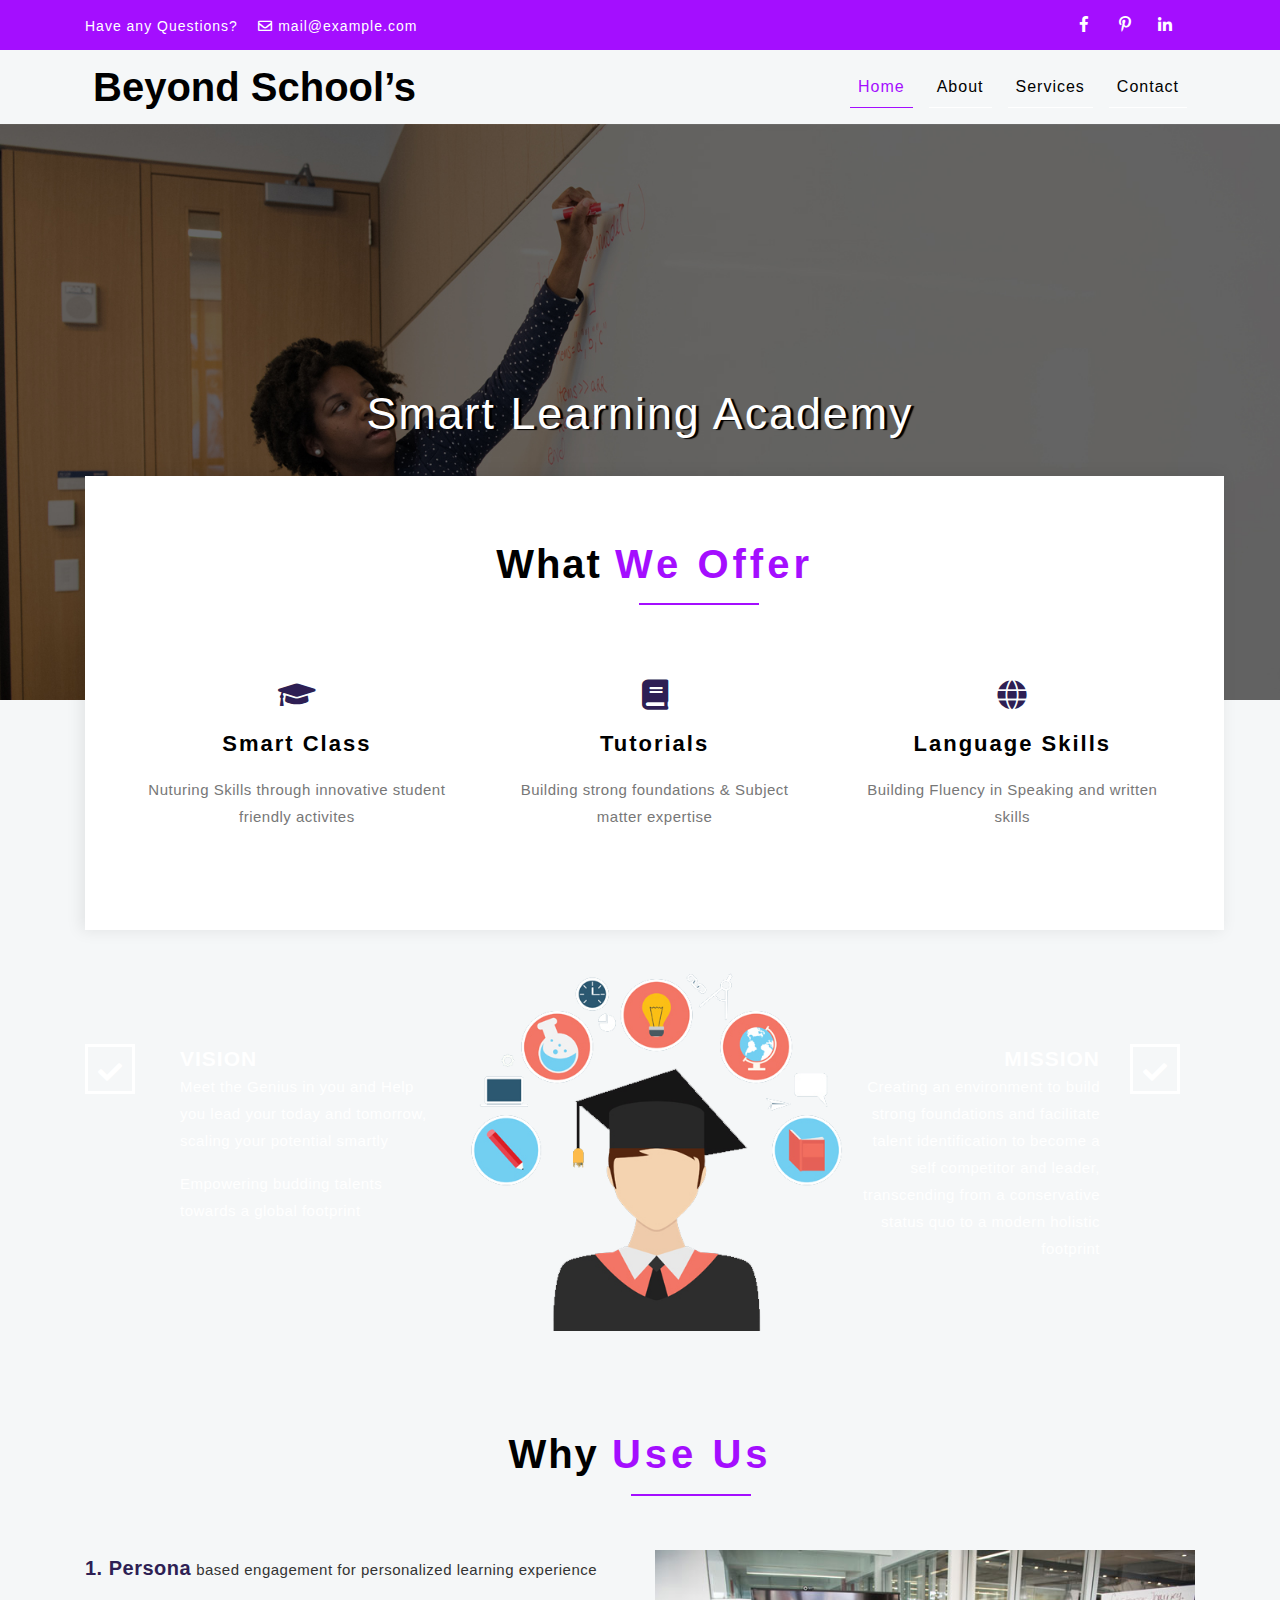
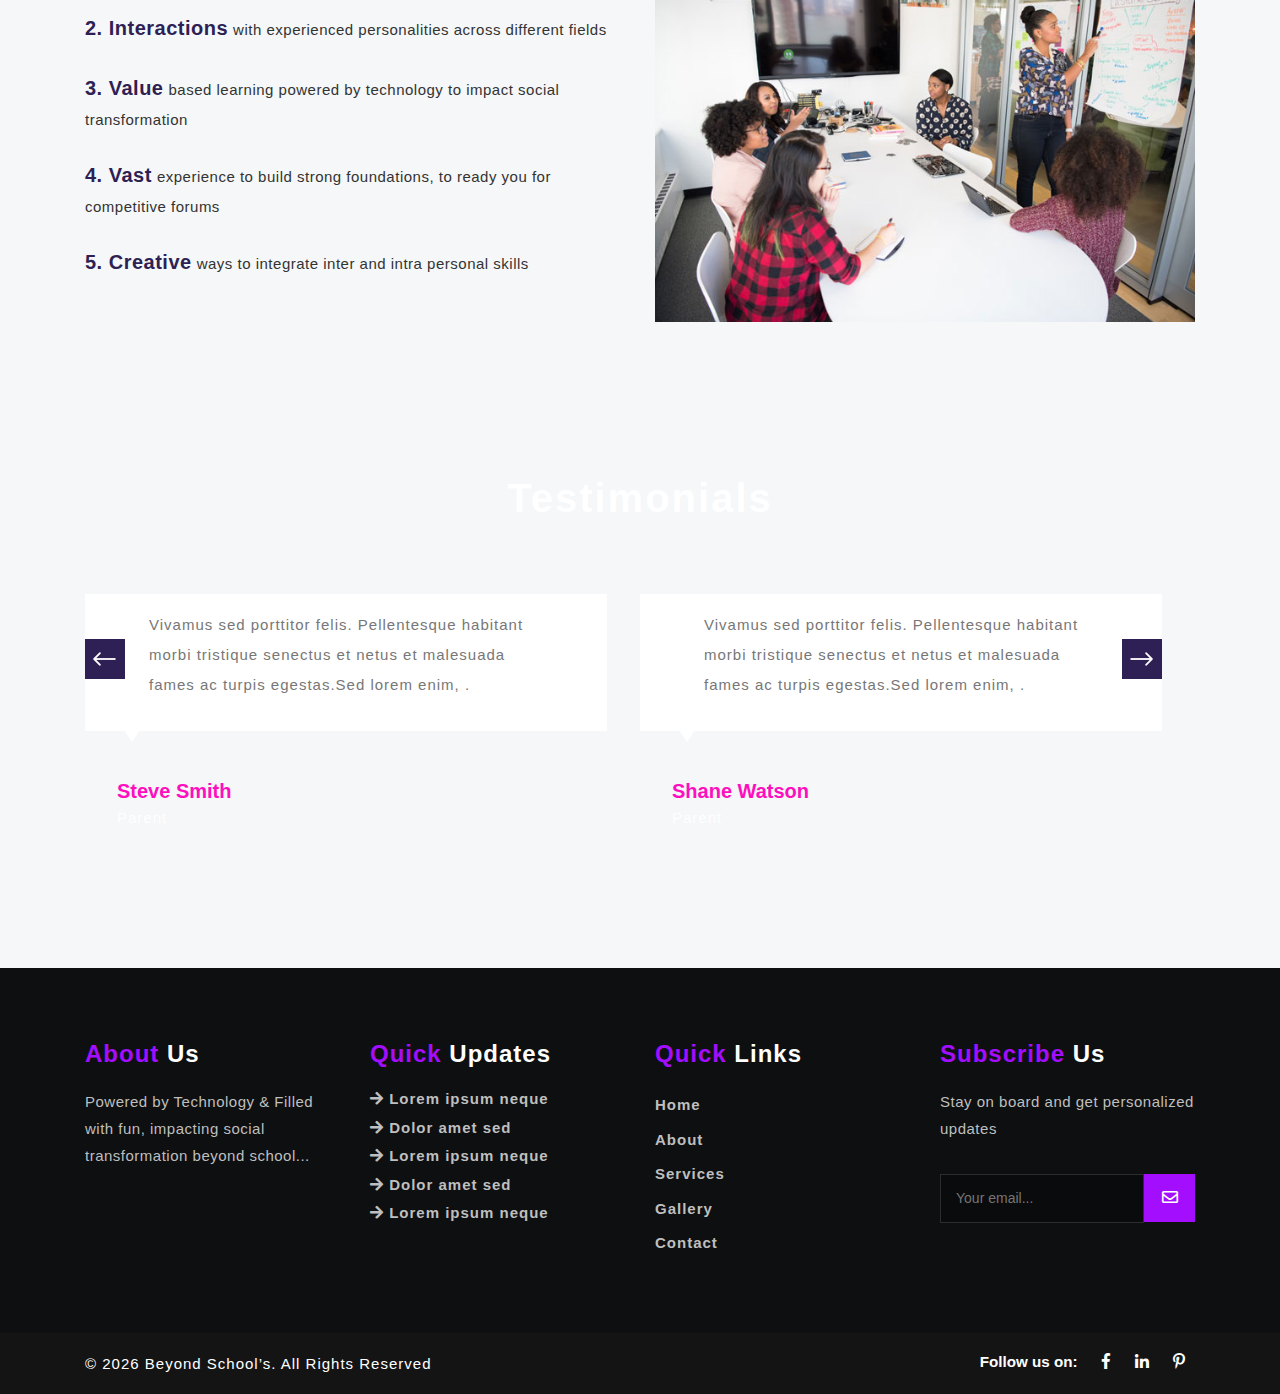
<file: index.html>
<!DOCTYPE HTML>
<head>
	<title>Beyond School’s – smart learning academy | Home </title>
	<meta name="viewport" content="width=device-width, initial-scale=1">
	<meta charset="utf-8">
	<meta name="keywords" content="" />
	<script>
		addEventListener("load", function () {
			setTimeout(hideURLbar, 0);
		}, false);

		function hideURLbar() {
			window.scrollTo(0, 1);
		}
	</script>

	<!-- Bootstrap Core CSS -->
	<link href="css/bootstrap.css" rel='stylesheet' type='text/css' />
	<link href="css/style.css" rel='stylesheet' type='text/css' />
	<!-- font-awesome icons -->
	<link href="css/fontawesome-all.min.css" rel="stylesheet">
	<!-- //Custom Theme files -->
	<!-- online fonts -->
	
</head>

<body>
	<!-- header -->
	<header>
	<div class="top">
			<div class="container">
				<div class="t-op row">
				<div class="col-sm-6 top-left">
						<ul>
							<li>Have any Questions?</li>
							<li class="ml-3">
                                <i class="far fa-envelope"></i> <a href="mailto:info@example.com">mail@example.com</a>
                            </li>
						</ul>
					</div>
					<div class="col-sm-6 top-middle">
						<ul>
							<li><a href="#"><i class="fab fa-facebook-f"></i></a></li>
							<li><a href="#"><i class="fab fa-pinterest-p"></i></a></li>
							<li><a href="#"><i class="fab fa-linkedin-in"></i></a></li>
						</ul>
					</div>
					
				</div>
			</div>
		</div>
		<div class="container">
			<nav class="navbar navbar-expand-lg navbar-light">
				<h1>
					<a class="navbar-brand text-capitalize" href="index.html">
						Beyond School’s
					</a>
				</h1>
				<button class="navbar-toggler" type="button" data-toggle="collapse" data-target="#navbarSupportedContent" aria-controls="navbarSupportedContent"
				    aria-expanded="false" aria-label="Toggle navigation">
					<span class="navbar-toggler-icon"></span>
				</button>

				<div class="collapse navbar-collapse" id="navbarSupportedContent">
					<ul class="navbar-nav text-center  ml-lg-auto">
						<li class="nav-item active  mr-3">
							<a class="nav-link" href="index.html">Home
								<span class="sr-only">(current)</span>
							</a>
						</li>
						<li class="nav-item  mr-3">
							<a class="nav-link" href="about.html">About</a>
						</li>
						<li class="nav-item  mr-3">
							<a class="nav-link" href="services.html">Services</a>
						</li>
						<!-- <li class="nav-item dropdown mr-3">
							<a class="nav-link dropdown-toggle" href="#" id="navbarDropdown" role="button" data-toggle="dropdown" aria-haspopup="true"
							    aria-expanded="false">
								Dropdown
							</a>
							<div class="dropdown-menu" aria-labelledby="navbarDropdown">
								<a class="dropdown-item" href="typography.html">Typography</a>
								<a class="dropdown-item" href="gallery.html">Gallery</a>
							</div>
						</li> -->
						<li class="nav-item">
							<a class="nav-link" href="contact.html">contact</a>
						</li>
					</ul>
				</div>
			</nav>
		</div>
	</header>
	<!-- //header -->
	<!-- banner -->
	<section class="banner">
		<div class="container">
			<div class="slider-info bg1">
				<div class="banner-text container">
					<h4 class="movetxt text-center mb-3 agile-title text-capitalize">Smart learning academy</h4>	
				</div>
			</div>
		</div>
	</section>
	<!-- //banner -->
	<!-- banner bottom -->
		<section class="services">
			<div class="container py-md-4 mt-md-3"> 
				<div class="banner-bottom-main bg-white">
					<h2 class="heading-agileinfo">What <span> We Offer</span></h2>
					<span class="w3-line black"></span>	
					<div class="row inner_w3l_agile_grids-1 mt-md-5 pt-4">
				<div class="col-lg-4 w3layouts_news_left_grid1 text-center">
					<div class="new_top">
						<a href="services.html#smart_class">
							<i class="fa fa-graduation-cap"></i>		
						<h3 class="mb-3 mt-3">Smart Class</h3>
						<p>Nuturing Skills through innovative student friendly activites</p>
						</a>
					</div>
				</div>
				<div class="col-lg-4 w3layouts_news_left_grid2 text-center">
					<div class="new_top">
						<a href="services.html#tutorials">
						<i class="fas fa-book"></i>
						<h3 class="mb-3 mt-3">Tutorials</h3>
						<p>Building strong foundations & Subject matter expertise
						</p>
						</a>
					</div>
				</div>
				<div class="col-lg-4 w3layouts_news_left_grid3 text-center">
					<div class="new_top">
						<a href="services.html#smart_class">
						<i class="fas fa-globe"></i>
						<h3 class="mb-3 mt-3">Language Skills</h3>
						<p>Building Fluency in Speaking and written skills</p>
						</a>
					</div>
				</div>
			</div>	
				</div>
			</div>
		</section>
		<!-- //banner bottom -->
	<!-- stats -->
	<!-- <section class="stats">
		<div class="container py-md-4 mt-md-3">
			<h3 class="heading-agileinfo">Our  <span>Achievements</span></h3>
			<span class="w3-line black"></span>	
			<div class="row inner_w3l_agile_grids-1 pt-md-5 mt-4">
				<div class="col-lg-3 col-sm-6 w3layouts_stats_left w3_counter_grid">
					<p class="counter">2001</p>
					<h3>Year of Foundation</h3>
				</div>
				<div class="col-lg-3 col-sm-6 w3layouts_stats_left w3_counter_grid1">
					<p class="counter">765</p>
					<h3>Graduates</h3>
				</div>
				<div class="col-lg-3 col-sm-6 w3layouts_stats_left w3_counter_grid2">
					<p class="counter">125</p>
					<h3>Certified Staff</h3>
				</div>
				<div class="col-lg-3 col-sm-6 w3layouts_stats_left w3_counter_grid2">
					<p class="counter">150</p>
					<h3>Students</h3>
				</div>
			</div>
		</div>	
	</section> -->
<!-- //stats -->
	<!-- about-grid  -->
	<section class="w3l-abt">
		<div class="container">
			<div class="row about-grid">
				<div class="col-lg-4 about-grid-lft py-md-5 py-3">
					<div class="row about-bottom-right mt-3 py-2">
						<div class="col-sm-3 abouthome-grid">
							<span class="hi-icon hi-icon-archive fa fa-check"> </span>
						</div>
						<div class="col-sm-9 about-bottom1">
							<h5>vision</h5>
							<p>Meet the Genius in you and Help you lead your today and tomorrow, scaling your potential smartly</p>
							<p>Empowering budding talents towards a global footprint</p>
						</div>
							
					</div>
					<!-- <div class="row about-bottom-right mt-3">
						<div class="col-sm-3 abouthome-grid">
							<span class="hi-icon hi-icon-archive  fa fa-book"> </span>
						</div>
						<div class="col-sm-9 about-bottom1">
							<h5>affordable</h5>
							<p>Elit consectetur adipiscing estibulum nibh urna</p>
						</div>
							
					</div> -->
				</div>	
				<div class="col-lg-4 ">
					<img src="images/3.png" alt="" class="img-section4 img-fluid" style="max-width: 109%;">
				</div>
				<div class="col-lg-4 about-grid-rgt py-md-5">
					<div class="row about-bottom-right mt-3 py-2">
						
						<div class="col-sm-9 about-bottom1 text-right">
							<h5>mission</h5>
							<p>Creating an environment to build strong foundations and facilitate talent identification to become a self competitor and leader, transcending from a conservative status quo to a modern holistic footprint </p>
						</div>
						<div class="col-sm-3 abouthome-grid">
							<span class="hi-icon hi-icon-archive fa fa-check"> </span>
						</div>
							
					</div>
					<!-- <div class="row about-bottom-right mt-3">
						
						<div class="col-sm-9 about-bottom1 text-right">
							<h5>affordable</h5>
							<p>Elit consectetur adipiscing estibulum nibh urna</p>
						</div>
						<div class="col-sm-3 abouthome-grid">
							<span class="hi-icon hi-icon-archive  fa fa-book"> </span>
						</div>
							
					</div> -->
				</div>
			</div>
		</div>
	</section>
	<!-- about-grid  -->

	<!-- services -->
	<!-- <div class="why-choose-agile py-5">
		<div class="container pt-xl-5 pb-lg-5">
			<h3 class="heading-agileinfo">Service  <span>Overview</span></h3>
			<div class="row why-choose-agile-grids-top pt-md-5 mt-4">
				<div class="col-lg-4 agileits-w3layouts-grid">
					<div class="row wthree_agile_us">
						<div class="col-3 agile-why-text p-0 text-right">
							<div class="wthree_features_grid">
								<i class="fas fa-book"></i>
							</div>
						</div>
						<div class="col-9 agile-why-text-2">
							<h4 class="text-dark font-weight-bold mb-3">Smart Class</h4>
							<p>Lorem ipsum magna, vehicula</p>
						</div>
					</div>
					<div class="row wthree_agile_us my-5">
						<div class="col-3 agile-why-text p-0 text-right">
							<div class="wthree_features_grid">
								<i class="fas fa-anchor"></i>
							</div>
						</div>
						<div class="col-9 agile-why-text-2">
							<h4 class="text-dark font-weight-bold mb-3">Marketing Course</h4>
							<p>Lorem ipsum magna, vehicula</p>
						</div>
					</div>
					<div class="row wthree_agile_us">
						<div class="col-3 agile-why-text p-0 text-right">
							<div class="wthree_features_grid">
								<i class="fab fa-adn"></i>
							</div>
						</div>
						<div class="col-9 agile-why-text-2">
							<h4 class="text-dark font-weight-bold mb-3">Tutorials</h4>
							<p>Lorem ipsum magna, vehicula</p>
						</div>
					</div>
				</div>
				<div class="col-lg-4 agileits-w3layouts-grid img text-center">
					<img src="images/2.png" alt=" " class="img-fluid" />
				</div>
				<div class="col-lg-4 agileits-w3layouts-grid">
					<div class="row wthree_agile_us">
						<div class="col-9 agile-why-text-2">
							<h4 class="text-dark font-weight-bold mb-3">Marketing Course</h4>
							<p>Lorem ipsum magna, vehicula</p>
						</div>
						<div class="col-3 agile-why-text p-0">
							<div class="wthree_features_grid1">
								<i class="fas fa-calendar-alt"></i>
							</div>
						</div>
					</div>
					<div class="row wthree_agile_us my-5">
						<div class="col-9 agile-why-text-2">
							<h4 class="text-dark font-weight-bold mb-3">Financial Course</h4>
							<p>Lorem ipsum magna, vehicula</p>
						</div>
						<div class="col-3 agile-why-text p-0">
							<div class="wthree_features_grid1">
								<i class="fas fa-at"></i>
							</div>
						</div>
					</div>
					<div class="row wthree_agile_us">
						<div class="col-9 agile-why-text-2">
							<h4 class="text-dark font-weight-bold mb-3">Design Course</h4>
							<p>Lorem ipsum magna, vehicula</p>
						</div>
						<div class="col-3 agile-why-text p-0">
							<div class="wthree_features_grid1">
								<i class="fas fa-arrows-alt"></i>
							</div>
						</div>
					</div>
				</div>
			</div>
		</div>
	</div> -->
	<!-- //services -->

<!-- more -->
	<section class="about-w3ls py-5">
		<div class="container pt-xl-5 pb-lg-3">
		<h2 class="heading-agileinfo">Why <span> Use Us</span></h2>
			<div class="row mt-md-5 pt-4">
				<div class="col-lg-6 section-4">
					<div class="agil_mor">
						<div class="agileits-abt-grids mb-4">
							<p class="sec-4"><span style="margin-right: 5px;">1. Persona</span>based engagement for personalized learning experience 
							</p>
						</div>
						<div class="agileits-abt-grids mb-4">
							<p class="sec-4"><span style="margin-right: 5px;">2. Interactions</span>with experienced personalities across different fields
							</p>
						</div>
						<div class="agileits-abt-grids mb-4">
							<p class="sec-4"><span style="margin-right: 5px;">3. Value</span>based learning powered by technology  to impact  social transformation  
							</p>
						</div>
						<div class="agileits-abt-grids mb-4">
							<p class="sec-4"><span style="margin-right: 5px;">4. Vast</span>experience to build strong foundations, to ready you for competitive forums
							</p>
						</div>
						<div class="agileits-abt-grids mb-4">
							<p class="sec-4"><span style="margin-right: 5px;">5. Creative</span>ways to integrate inter and intra personal skills
							</p>
						</div>
					</div>
				</div>
				<div class="col-lg-6">
					<img src="images/g1.jpg" alt="" class="img-section4 img-fluid">
				</div>
			</div>
		</div>
	</section>

	<!-- testimonials -->
<section class="testimonials py-5">
	<div class="container py-md-4 mt-md-3"> 
		<h3 class="heading-agileinfo text-white">Testimonials</h3>
	<div class="agile_testimonials_grids mt-md-5 pt-4">
		<ul id="flexiselDemo1">	
			<li>
				<div class="agile_testimonials_grid">
					<div class="agile_testimonials_grid1">
						<div class="w3_agile_testimonials_grid_right test-tooltip1">
							 <p>Vivamus sed porttitor felis. Pellentesque habitant morbi tristique senectus et netus et 
							malesuada fames ac turpis egestas.Sed lorem enim, .</p>
						</div>
						<div class="w3_agile_testimonials_grid">
							<div class="tex-t">
								<h4>Steve Smith</h4>
								<p class="text-white">Parent</p>
							</div>
							<div class="clearfix"></div>
						</div>
					</div>
				</div>
			</li>
			<li>
				<div class="agile_testimonials_grid">
					<div class="agile_testimonials_grid1">
						<div class="w3_agile_testimonials_grid_right test-tooltip1">
							 <p>Vivamus sed porttitor felis. Pellentesque habitant morbi tristique senectus et netus et 
							malesuada fames ac turpis egestas.Sed lorem enim, .</p>
						</div>
						<div class="w3_agile_testimonials_grid">
							<div class="tex-t">
								<h4>Shane Watson</h4>
								<p class="text-white">Parent</p>
							</div>
							<div class="clearfix"></div>
						</div>
					</div>
				</div>
			</li>
			<li>
				<div class="agile_testimonials_grid">
					<div class="agile_testimonials_grid1">
						<div class="w3_agile_testimonials_grid_right test-tooltip1">
							 <p>Vivamus sed porttitor felis. Pellentesque habitant morbi tristique senectus et netus et 
							malesuada fames ac turpis egestas.Sed lorem enim, .</p>
						</div>
						<div class="w3_agile_testimonials_grid">
							<div class="tex-t">
								<h4>Shane Rosey</h4>
								<p class="text-white">Parent</p>
							</div>
							<div class="clearfix"></div>
						</div>
					</div>
				</div>
			</li>	
		</ul>
	</div>
</div>
</section>
<!-- //testimonials -->


	<!-- //more -->
<!--footer-->
	<footer>
		<div class="container py-md-4 mt-md-3">
			<div class="row footer-top-w3layouts-agile py-5">
				<div class="col-lg-3 col-md-6 col-sm-6 footer-grid">
					<div class="footer-title">
						<h3><span>About </span>Us</h3>
					</div>
					<div class="footer-text">
						<p>Powered by Technology & Filled with fun, impacting social transformation beyond school...
						</p>
					</div>
				</div>
				<div class="col-lg-3 col-md-6 col-sm-6 footer-grid">
					<div class="footer-title">
						<h3><span>Quick </span>Updates</h3>
					</div>
					<ul class="footer_grid_list">
					<li><i class="fa fa-arrow-right" aria-hidden="true"></i>
						<a href="#" data-toggle="modal" data-target="#myModal">Lorem ipsum neque</a>
					</li>
					<li><i class="fa fa-arrow-right" aria-hidden="true"></i>
						<a href="#" data-toggle="modal" data-target="#myModal">Dolor amet sed </a>
					</li>
					<li><i class="fa fa-arrow-right" aria-hidden="true"></i>
						<a href="#" data-toggle="modal" data-target="#myModal">Lorem ipsum neque </a>
					</li>
					<li><i class="fa fa-arrow-right" aria-hidden="true"></i>
						<a href="#" data-toggle="modal" data-target="#myModal">Dolor amet sed</a>
					</li>
					<li><i class="fa fa-arrow-right" aria-hidden="true"></i>
						<a href="#" data-toggle="modal" data-target="#myModal">Lorem ipsum neque </a>
					</li>
				</ul>
				</div>
				<div class="col-lg-3 col-md-6 col-sm-6 footer-grid">
					<div class="footer-title">
						<h3><span>Quick </span>Links</h3>
					</div>
					<nav class="border-line">
                        <ul class="nav flex-column">
                           <li>
                              <a href="index.html">Home </a>
                           </li>
                           <li>
                              <a href="about.html">About</a>
                           </li>
						   <li>
                              <a href="services.html">Services</a>
                           </li>
                           <li>
                              <a href="gallery.html">Gallery</a>
                           </li>
                           <li>
                              <a href="contact.html">Contact</a>
                           </li>
                        </ul>
                     </nav>
				</div>
				<div class="col-lg-3 col-md-6 col-sm-6 footer-grid">
					<div class="footer-title">
						<h3><span>Subscribe </span>Us</h3>
					</div>
					<p>Stay on board and get personalized updates</p>
					<form action="#" method="post" class="newsletter">
						<input class="email" type="email" placeholder="Your email..." required="">
						<button class="btn1">
							<i class="far fa-envelope"></i>
						</button>
					</form>
					<div class="clearfix"></div>
				</div>
			</div>
		</div>
	</footer>
	<!-- //footer-->
	<div class="copyright py-3">
		<div class="container">
			<div class="copyrighttop">
				<ul>
					<li>
						<h4>Follow us on:</h4>
					</li>
					<li>
						<a class="facebook" href="#">
							<i class="fab fa-facebook-f"></i>
						</a>
					</li>
					<li>
						<a class="facebook" href="#">
							<i class="fab fa-linkedin-in"></i>
						</a>
					</li>
					<li>
						<a class="facebook" href="#">
							<i class="fab fa-pinterest-p"></i>
						</a>
					</li>
				</ul>
			</div>
			<div class="copyrightbottom">
				<p>© <span id="copyright">
						<script>document.getElementById('copyright').appendChild(document.createTextNode(new Date().getFullYear()))</script>
					</span> Beyond School’s. All Rights Reserved</p>
			</div>
			<div class="clearfix"></div>
		</div>
	</div>
<!-- js-->
	<script src="js/jquery-2.2.3.min.js"></script>
<!-- js-->
<!-- clients -->
	<script type="text/javascript">
					$(window).load(function() {
						$("#flexiselDemo1").flexisel({
							visibleItems: 2,
							animationSpeed: 1000,
							autoPlay:false,
							autoPlaySpeed: 2500,    		
							pauseOnHover: true,
							enableResponsiveBreakpoints: true,
							responsiveBreakpoints: { 
								portrait: { 
									changePoint:480,
									visibleItems: 1
								}, 
								landscape: { 
									changePoint:640,
									visibleItems:1
								},
								tablet: { 
									changePoint:768,
									visibleItems: 1
								}
							}
						});
						
					});
			</script>
			<script type="text/javascript" src="js/jquery.flexisel.js"></script>
	<!-- //clients -->
<!-- stats -->
	<script src="js/jquery.waypoints.min.js"></script>
	<script src="js/jquery.countup.js"></script>
		<script>
			$('.counter').countUp();
		</script>
<!-- //stats -->
	
	<!-- Bootstrap Core JavaScript -->
	<script src="js/bootstrap.js ">
	</script>
	<!-- //Bootstrap Core JavaScript -->
</body>
</html>
</file>
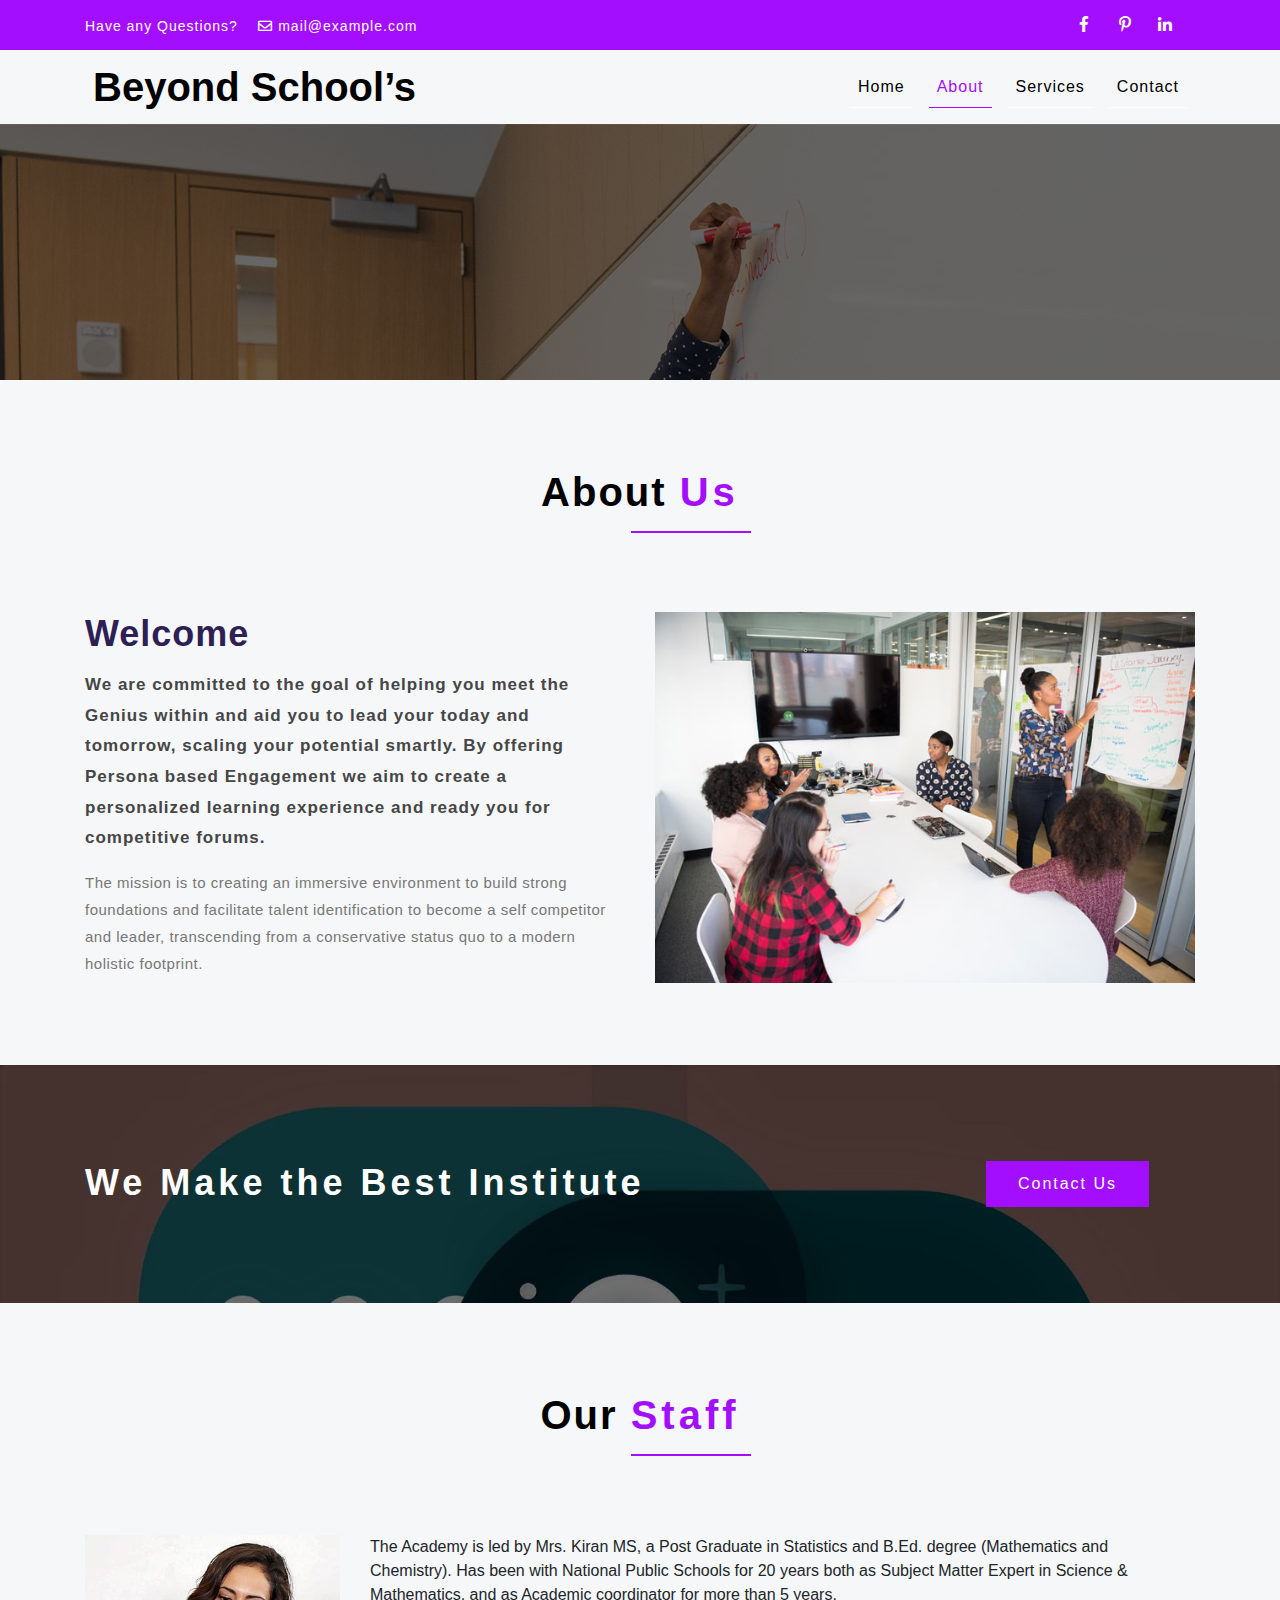
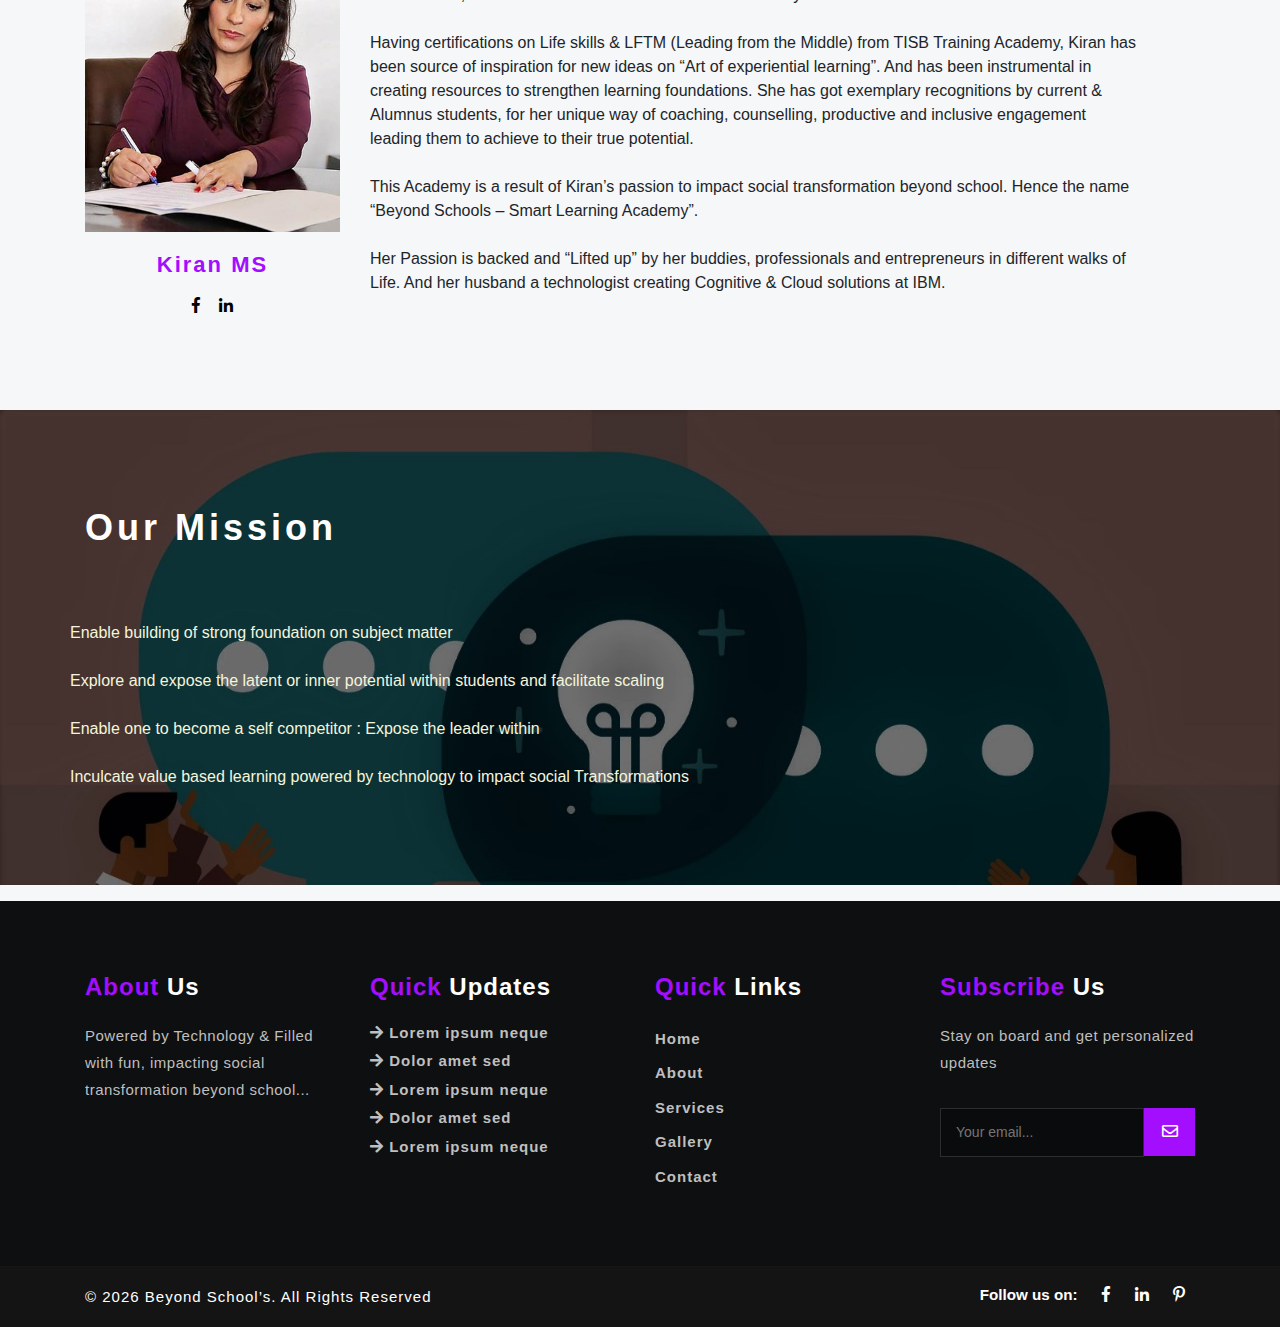
<file: about.html>
<!DOCTYPE HTML>
<html lang="zxx">

<head>
	<title>Beyond School’s – smart learning academy | Home </title>
	<meta name="viewport" content="width=device-width, initial-scale=1">
	<meta charset="utf-8">
	<meta name="keywords" content="" />
	<script>
		addEventListener("load", function () {
			setTimeout(hideURLbar, 0);
		}, false);

		function hideURLbar() {
			window.scrollTo(0, 1);
		}
	</script>

	<!-- Bootstrap Core CSS -->
	<link href="css/bootstrap.css" rel='stylesheet' type='text/css' />
	<link href="css/style.css" rel='stylesheet' type='text/css' />
	<!-- font-awesome icons -->
	<link href="css/fontawesome-all.min.css" rel="stylesheet">
	<!-- //Custom Theme files -->
	<!-- online fonts -->
	<!-- titles
	<link href="//fonts.googleapis.com/css?family=Raleway:300,400,500,600,700,800,900" rel="stylesheet">
	body
	<link href="//fonts.googleapis.com/css?family=Poppins:400,500,600,700,800" rel="stylesheet"> -->
</head>
<body>
	<!-- header -->
	<header>
		<div class="top">
				<div class="container">
					<div class="t-op row">
					<div class="col-sm-6 top-left">
							<ul>
								<li>Have any Questions?</li>
								<li class="ml-3">
									<i class="far fa-envelope"></i> <a href="mailto:info@example.com">mail@example.com</a>
								</li>
							</ul>
						</div>
						<div class="col-sm-6 top-middle">
							<ul>
								<li><a href="#"><i class="fab fa-facebook-f"></i></a></li>
								<li><a href="#"><i class="fab fa-pinterest-p"></i></a></li>
								<li><a href="#"><i class="fab fa-linkedin-in"></i></a></li>
							</ul>
						</div>
						
					</div>
				</div>
			</div>
			<div class="container">
				<nav class="navbar navbar-expand-lg navbar-light">
					<h1>
						<a class="navbar-brand text-capitalize" href="index.html">
							Beyond School’s
						</a>
					</h1>
					<button class="navbar-toggler" type="button" data-toggle="collapse" data-target="#navbarSupportedContent" aria-controls="navbarSupportedContent"
						aria-expanded="false" aria-label="Toggle navigation">
						<span class="navbar-toggler-icon"></span>
					</button>
	
					<div class="collapse navbar-collapse" id="navbarSupportedContent">
						<ul class="navbar-nav text-center  ml-lg-auto">
							<li class="nav-item  mr-3">
								<a class="nav-link" href="index.html">Home
								</a>
							</li>
							<li class="nav-item active  mr-3">
								<a class="nav-link" href="about.html">About</a>
								<span class="sr-only">(current)</span>
							</li>
							<li class="nav-item  mr-3">
								<a class="nav-link" href="services.html">Services</a>
							</li>
							<!-- <li class="nav-item dropdown mr-3">
								<a class="nav-link dropdown-toggle" href="#" id="navbarDropdown" role="button" data-toggle="dropdown" aria-haspopup="true"
									aria-expanded="false">
									Dropdown
								</a>
								<div class="dropdown-menu" aria-labelledby="navbarDropdown">
									<a class="dropdown-item" href="typography.html">Typography</a>
									<a class="dropdown-item" href="gallery.html">Gallery</a>
								</div>
							</li> -->
							<li class="nav-item">
								<a class="nav-link" href="contact.html">contact</a>
							</li>
						</ul>
					</div>
				</nav>
			</div>
		</header>
	<!-- //header -->
	<!-- banner -->
	<section class="banner-1">
	</section>
	<!-- //banner -->
	<!-- about -->
	<section class="welcome py-5">
		<div class="container py-md-4 mt-md-3">
			<h2 class="heading-agileinfo">About <span>Us</span> </h2>
			<div class="row about-tp mt-md-5 pt-5">
				<div class="col-lg-6 welcome-left">
					<h3>Welcome</h3>
					<h4>We are committed to the goal of helping you meet the Genius within and aid you  to lead your today and tomorrow, 
						scaling your potential smartly. By offering Persona based Engagement we aim to create a personalized learning 
						experience and ready you for competitive forums.</h4>
					<p>The mission is to creating an immersive environment to build strong foundations and facilitate talent identification 
						to become a self competitor and leader, transcending from a conservative status quo to a modern holistic footprint.</p>
				</div>
				<div class="col-lg-6 welcome-right">
					<div class="welcome-right-top">
						<img src="images/g1.jpg" alt="" class="img-fluid">
					</div>
				</div>
			</div>
		</div>
	</section>
	<!-- //about -->
	<!-- w3layouts_bottom -->
<section class="w3layouts_bottom">
	<div class="container">
		<div class="row">
			<div class="col-lg-9 w3layouts_getin_info">
				<h3>We Make the Best Institute</h3>
			</div>
			<div class="col-lg-3 w3layouts_getin">
				<a href="contact.html">Contact Us</a>
			</div>
		</div>
	</div>
</section>
<!-- //w3layouts_bottom -->

	<!-- about-team -->
	<section class="team py-5">
		<div class="container py-md-4 mt-md-3">
			<h3 class="heading-agileinfo">Our <span>Staff</span></h3>
			<div class="row team-row-agileinfo mt-md-5 pt-5">
				<div class="col-lg-3 col-md-6 col-sm-6 team-grids">
					<div class="thumbnail team-agileits">
						<img src="images/te2.jpg" class="img-fluid" alt="" />
						<div class="effectd-caption">
							<h4 class="mb-3">Kiran MS</h4>
							<div class="social-lsicon">
								</a>
								<a href="#" class="social-button facebook">
									<span class="fab fa-facebook-f"></span>
								</a>
								<a href="#" class="social-button linkedin">
									<span class="fab fa-linkedin-in"></span>
								</a>
							</div>
						</div>
					</div>
				</div>
				
				<div class="col-lg-6 welcome-right" style="flex: 0 0 70%; max-width: 70%;">
					<div class="welcome-right-top">
						The Academy is led by Mrs. Kiran MS, a Post Graduate in Statistics and B.Ed. degree (Mathematics and Chemistry).  
						Has been with National Public Schools for 20 years both as Subject Matter Expert in Science & Mathematics, and 
						as Academic coordinator for more than 5 years. <br><br>
						Having certifications on Life skills & LFTM (Leading from the Middle) from TISB Training Academy, Kiran has been 
						source of inspiration for new ideas on “Art of experiential learning”.  And has been instrumental in creating 
						resources   to strengthen learning foundations.  She has got exemplary recognitions by current & Alumnus students, 
						for her unique way of coaching, counselling, productive and inclusive engagement leading them to achieve to their 
						true potential.
						<br><br>
						This Academy is a result of Kiran’s passion to impact social transformation beyond school. Hence the name “Beyond Schools
						– Smart Learning Academy”.<br><br>
						Her Passion is backed and “Lifted up” by her buddies, professionals and entrepreneurs in different walks of Life. And 
						her husband a technologist creating Cognitive & Cloud solutions at IBM.	
					</div>												
				</div>
				
			</div>
		</div>
	</section>
	<!-- //about-team -->

	<section class="w3layouts_bottom">
			<div class="container">
				<div class="row">
					<div class="col-lg-9 w3layouts_getin_info">
						<h3>Our Mission</h3>
					</div>
					<div class="row mt-md-5 pt-4">
						<div class="col-lg-6 section-4" style="flex: 0 0 100%; max-width: 100%; text-align: left;">
							<ul style="color:beige;">
								<li>Enable building of strong foundation on subject matter </li>
								<li>&nbsp;</li>
								<li>Explore and expose the latent or inner potential within students and facilitate scaling</li>
								<li>&nbsp;</li>   
								<li>Enable one to become a self competitor :   Expose the leader within</li>
								<li>&nbsp;</li>   
								<li>Inculcate  value based learning powered by technology  to impact  social Transformations</li>
							</ul>
						</div>						
					</div>
				</div>
			</div>
		</section>

<!--footer-->
<footer>
	<div class="container py-md-4 mt-md-3">
		<div class="row footer-top-w3layouts-agile py-5">
			<div class="col-lg-3 col-md-6 col-sm-6 footer-grid">
				<div class="footer-title">
					<h3><span>About </span>Us</h3>
				</div>
				<div class="footer-text">
					<p>Powered by Technology & Filled with fun, impacting social transformation beyond school...
					</p>
				</div>
			</div>
			<div class="col-lg-3 col-md-6 col-sm-6 footer-grid">
				<div class="footer-title">
					<h3><span>Quick </span>Updates</h3>
				</div>
				<ul class="footer_grid_list">
				<li><i class="fa fa-arrow-right" aria-hidden="true"></i>
					<a href="#" data-toggle="modal" data-target="#myModal">Lorem ipsum neque</a>
				</li>
				<li><i class="fa fa-arrow-right" aria-hidden="true"></i>
					<a href="#" data-toggle="modal" data-target="#myModal">Dolor amet sed </a>
				</li>
				<li><i class="fa fa-arrow-right" aria-hidden="true"></i>
					<a href="#" data-toggle="modal" data-target="#myModal">Lorem ipsum neque </a>
				</li>
				<li><i class="fa fa-arrow-right" aria-hidden="true"></i>
					<a href="#" data-toggle="modal" data-target="#myModal">Dolor amet sed</a>
				</li>
				<li><i class="fa fa-arrow-right" aria-hidden="true"></i>
					<a href="#" data-toggle="modal" data-target="#myModal">Lorem ipsum neque </a>
				</li>
			</ul>
			</div>
			<div class="col-lg-3 col-md-6 col-sm-6 footer-grid">
				<div class="footer-title">
					<h3><span>Quick </span>Links</h3>
				</div>
				<nav class="border-line">
					<ul class="nav flex-column">
					   <li>
						  <a href="index.html">Home </a>
					   </li>
					   <li>
						  <a href="about.html">About</a>
					   </li>
					   <li>
						  <a href="services.html">Services</a>
					   </li>
					   <li>
						  <a href="gallery.html">Gallery</a>
					   </li>
					   <li>
						  <a href="contact.html">Contact</a>
					   </li>
					</ul>
				 </nav>
			</div>
			<div class="col-lg-3 col-md-6 col-sm-6 footer-grid">
				<div class="footer-title">
					<h3><span>Subscribe </span>Us</h3>
				</div>
				<p>Stay on board and get personalized updates</p>
				<form action="#" method="post" class="newsletter">
					<input class="email" type="email" placeholder="Your email..." required="">
					<button class="btn1">
						<i class="far fa-envelope"></i>
					</button>
				</form>
				<div class="clearfix"></div>
			</div>
		</div>
	</div>
</footer>
<!-- //footer-->
<div class="copyright py-3">
	<div class="container">
		<div class="copyrighttop">
			<ul>
				<li>
					<h4>Follow us on:</h4>
				</li>
				<li>
					<a class="facebook" href="#">
						<i class="fab fa-facebook-f"></i>
					</a>
				</li>
				<li>
					<a class="facebook" href="#">
						<i class="fab fa-linkedin-in"></i>
					</a>
				</li>
				<li>
					<a class="facebook" href="#">
						<i class="fab fa-pinterest-p"></i>
					</a>
				</li>
			</ul>
		</div>
		<div class="copyrightbottom">
			<p>© <span id="copyright">
					<script>document.getElementById('copyright').appendChild(document.createTextNode(new Date().getFullYear()))</script>
				</span> Beyond School’s. All Rights Reserved</p>
		</div>
		<div class="clearfix"></div>
	</div>
</div>

<!-- js-->
	<script src="js/jquery-2.2.3.min.js"></script>
<!-- js-->
	<!-- Bootstrap Core JavaScript -->
	<script src="js/bootstrap.js ">
	</script>
	<!-- //Bootstrap Core JavaScript -->
</body>
</html>
</file>
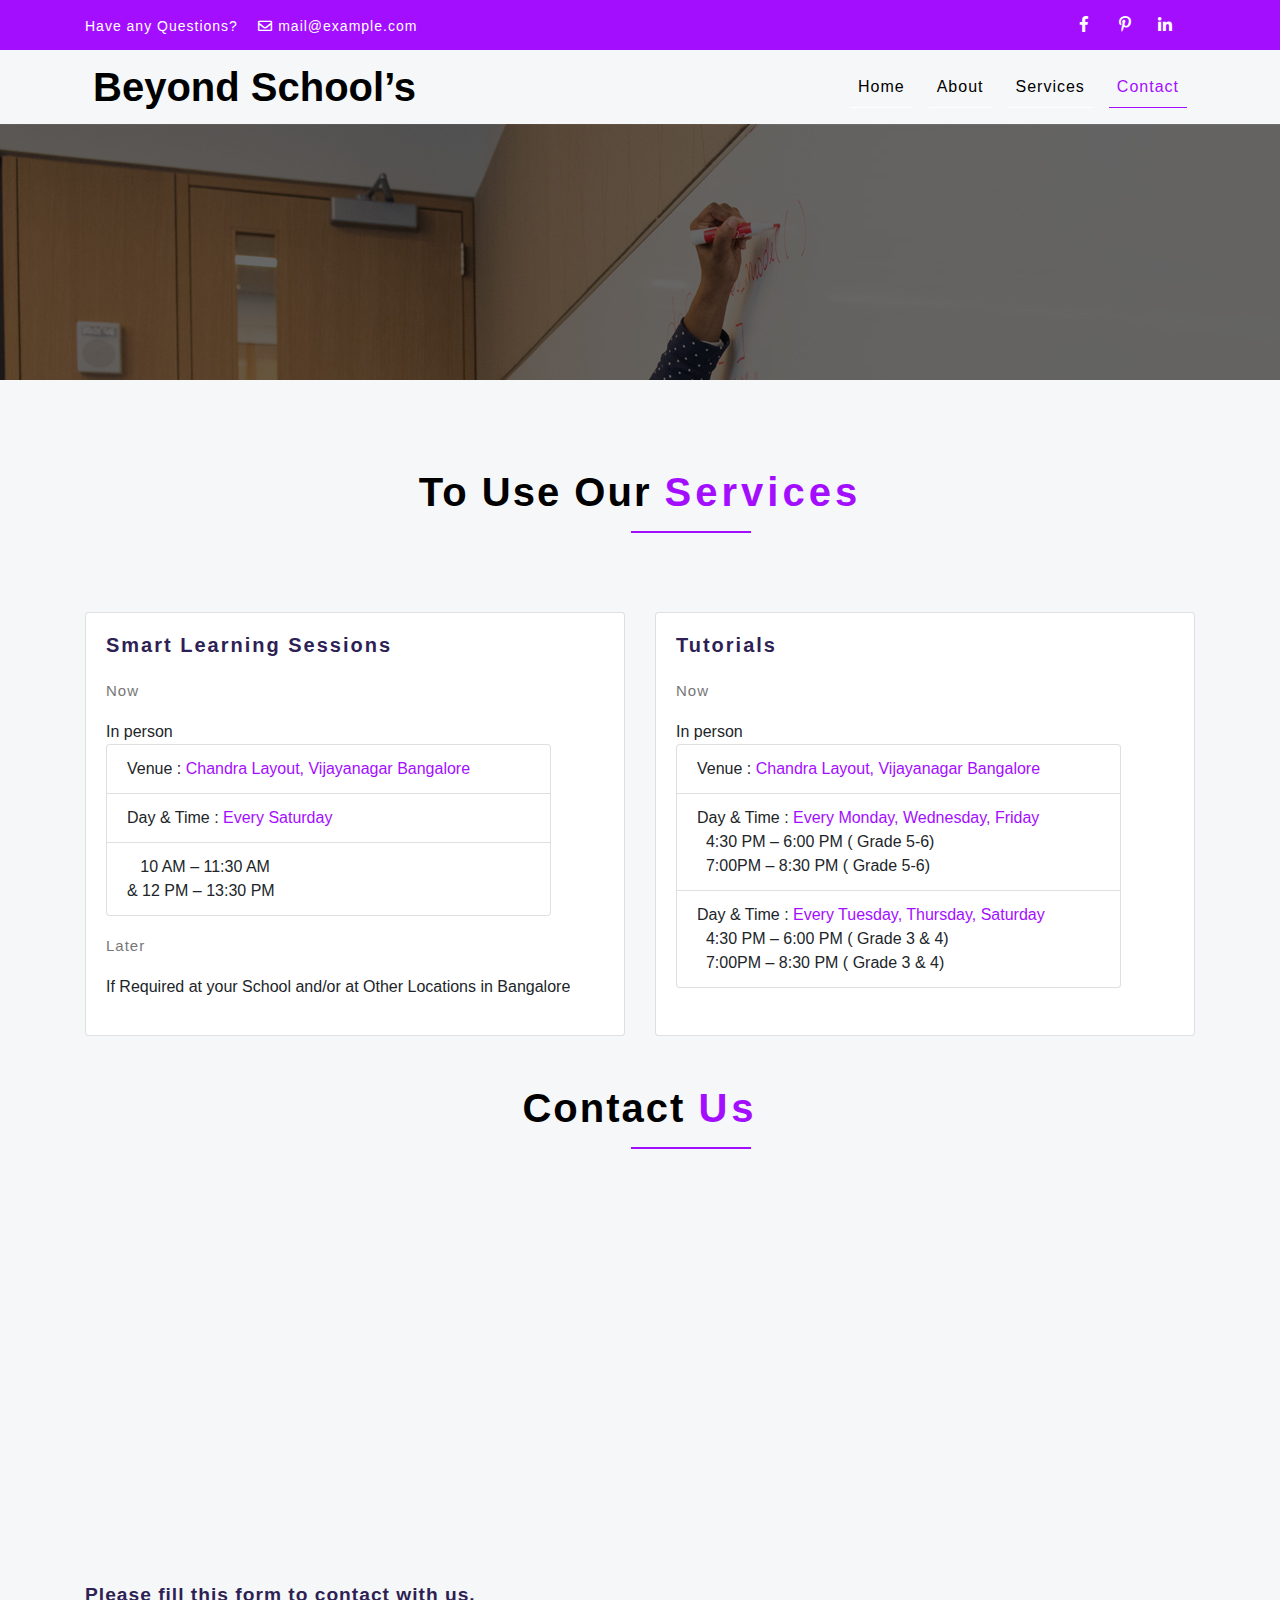
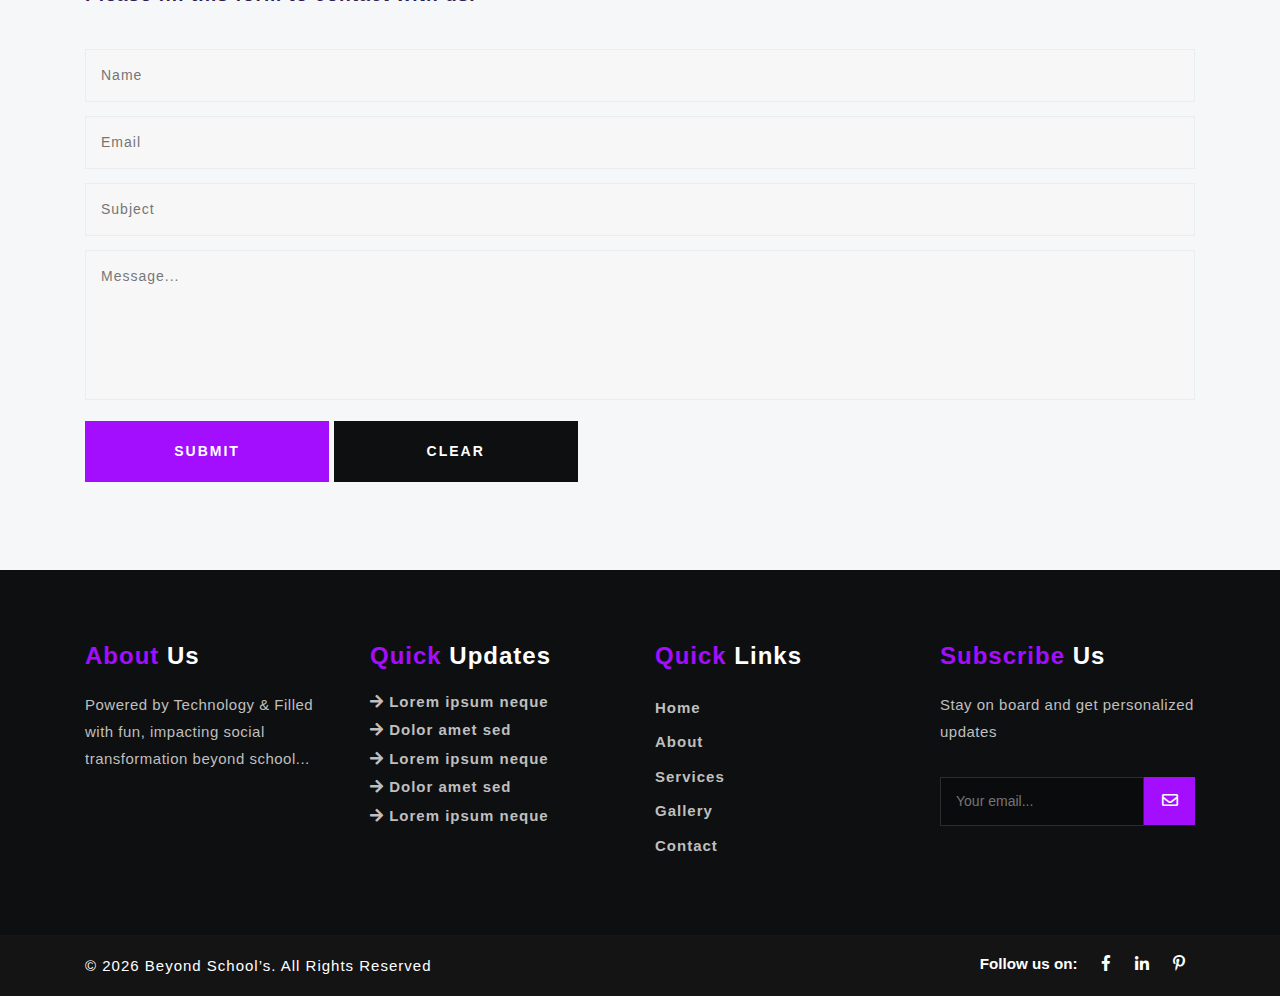
<file: contact.html>
<!DOCTYPE HTML>
<html lang="zxx">

<head>
	<title>Beyond School’s – smart learning academy | Home </title>
	<meta name="viewport" content="width=device-width, initial-scale=1">
	<meta charset="utf-8">
	<meta name="keywords" content="" />
	<script>
		addEventListener("load", function () {
			setTimeout(hideURLbar, 0);
		}, false);

		function hideURLbar() {
			window.scrollTo(0, 1);
		}
	</script>

	<!-- Bootstrap Core CSS -->
	<link href="css/bootstrap.css" rel='stylesheet' type='text/css' />
	<link href="css/style.css" rel='stylesheet' type='text/css' />
	<link rel="stylesheet" href="css/lightbox.css"><!-- For-gallery-CSS -->
	<!-- font-awesome icons -->
	<link href="css/fontawesome-all.min.css" rel="stylesheet">
	<!-- //Custom Theme files -->
	<!-- online fonts -->
	<!-- titles -->
	<!-- <link href="//fonts.googleapis.com/css?family=Raleway:300,400,500,600,700,800,900" rel="stylesheet"> -->
	<!-- body -->
	<!-- <link href="//fonts.googleapis.com/css?family=Poppins:400,500,600,700,800" rel="stylesheet"> -->
</head>
<body>
	<!-- header -->
	<header>
		<div class="top">
				<div class="container">
					<div class="t-op row">
					<div class="col-sm-6 top-left">
							<ul>
								<li>Have any Questions?</li>
								<li class="ml-3">
									<i class="far fa-envelope"></i> <a href="mailto:info@example.com">mail@example.com</a>
								</li>
							</ul>
						</div>
						<div class="col-sm-6 top-middle">
							<ul>
								<li><a href="#"><i class="fab fa-facebook-f"></i></a></li>
								<li><a href="#"><i class="fab fa-pinterest-p"></i></a></li>
								<li><a href="#"><i class="fab fa-linkedin-in"></i></a></li>
							</ul>
						</div>
						
					</div>
				</div>
			</div>
			<div class="container">
				<nav class="navbar navbar-expand-lg navbar-light">
					<h1>
						<a class="navbar-brand text-capitalize" href="index.html">
							Beyond School’s
						</a>
					</h1>
					<button class="navbar-toggler" type="button" data-toggle="collapse" data-target="#navbarSupportedContent" aria-controls="navbarSupportedContent"
						aria-expanded="false" aria-label="Toggle navigation">
						<span class="navbar-toggler-icon"></span>
					</button>
	
					<div class="collapse navbar-collapse" id="navbarSupportedContent">
						<ul class="navbar-nav text-center  ml-lg-auto">
							<li class="nav-item  mr-3">
								<a class="nav-link" href="index.html">Home
								</a>
							</li>
							<li class="nav-item  mr-3">
								<a class="nav-link" href="about.html">About</a>
							</li>
							<li class="nav-item  mr-3">
								<a class="nav-link" href="services.html">Services</a>
							</li>
							<!-- <li class="nav-item dropdown mr-3">
								<a class="nav-link dropdown-toggle" href="#" id="navbarDropdown" role="button" data-toggle="dropdown" aria-haspopup="true"
									aria-expanded="false">
									Dropdown
								</a>
								<div class="dropdown-menu" aria-labelledby="navbarDropdown">
									<a class="dropdown-item" href="typography.html">Typography</a>
									<a class="dropdown-item" href="gallery.html">Gallery</a>
								</div>
							</li> -->
							<li class="nav-item active">
								<a class="nav-link" href="contact.html">contact</a>
								<span class="sr-only">(current)</span>
							</li>
						</ul>
					</div>
				</nav>
			</div>
		</header>
	<!-- //header -->
	<!-- banner -->
	<section class="banner-1">
	</section>
	<!-- //banner -->
		<!--/contact-->
	<section class="contact py-5">
		<div class="container py-md-4 mt-md-3">
			<h2 class="heading-agileinfo">To Use our <span>Services</span></h2>
			<span class="w3-line black"></span>
			<div class="inner-sec-w3layouts-agileinfo mt-md-5 pt-5" style="margin-top: 0px !important; padding-top: 0px !important;">
				<div class="card-deck mt-md-5 pt-5">
					<div class="card">
						<div class="card-body w3ls-card">
								<h5 class="card-title" id="tutorials">Smart Learning Sessions</h5>
								<p class="card-text mb-3 ">
										Now
									<br>
									<div></div>
									In person<br>
									<div class="row">
										<div class="col-md-6" style="flex: 0 0 90%; max-width: 100%;">
											<ul class="list-group">
												<li class="list-group-item">Venue :   <span style="color: #a40eff;">Chandra Layout, Vijayanagar Bangalore</span></li>
												<li class="list-group-item">Day & Time :   <span style="color: #a40eff;">Every Saturday</span></li>
												<li class="list-group-item">&nbsp; &nbsp;10 AM – 11:30 AM  <br>& 12 PM – 13:30 PM</li>
											</ul>
										</div>
									</div>
								</p>

								<p class="card-text mb-3 ">
										Later
									<br>
									<div></div>
									If Required at your School and/or  at Other Locations in Bangalore<br>
									
								</p>
						</div>
						
					</div>

					
					<div class="card">
						<div class="card-body w3ls-card">
								<h5 class="card-title" id="tutorials">Tutorials</h5>
								<p class="card-text mb-3 ">
										Now
									<br>
									<div></div>
									In person<br>
									<div class="row">
										<div class="col-md-6" style="flex: 0 0 90%; max-width: 100%;">
											<ul class="list-group">
												<li class="list-group-item">Venue :   <span style="color: #a40eff;">Chandra Layout, Vijayanagar Bangalore</span></li>
												<li class="list-group-item">Day & Time :   <span style="color: #a40eff;">Every  Monday, Wednesday, Friday</span><br>
													&nbsp;&nbsp;4:30 PM – 6:00 PM ( Grade 5-6)<br>
													&nbsp;&nbsp;7:00PM – 8:30 PM ( Grade 5-6)
												</li>
												<li class="list-group-item">Day & Time :   <span style="color: #a40eff;">Every Tuesday, Thursday, Saturday</span><br>
													&nbsp;&nbsp;4:30 PM – 6:00 PM ( Grade 3 & 4)<br>
													&nbsp;&nbsp;7:00PM – 8:30 PM  ( Grade 3 & 4)
												</li>
											</ul>
										</div>
									</div>
								</p>

						</div>
					
					</div>
				</div>
			</div>

			<br><br>
			<h2 class="heading-agileinfo">Contact <span>Us</span></h2>
			<span class="w3-line black"></span>
			<div class="inner-sec-w3layouts-agileinfo mt-md-5 pt-5">
				<div class="contact-map">
					<iframe src="https://maps.google.com/maps?width=100%&amp;height=600&amp;hl=en&amp;q=Chandra%20Layout%2C%20Vijayanagar%20Bangalore+(Beyond%20School's)&amp;ie=UTF8&amp;t=&amp;z=15&amp;iwloc=B&amp;output=embed" class="map" style="border:0" allowfullscreen=""></iframe>
				</div>
				
				<div class="contact_grid_right mt-5">
					<h6>Please fill this form to contact with us.</h6>
					<form action="#" method="post">
						<div class="contact_left_grid">
							<input type="text" name="Name" placeholder="Name" required="">
							<input type="email" name="Email" placeholder="Email" required="">
							<input type="text" name="Subject" placeholder="Subject" required="">
							<textarea name="Message" onfocus="this.value = '';" onblur="if (this.value == '') {this.value = 'Message...';}" required="">Message...</textarea>
							<input type="submit" value="Submit">
							<input type="reset" value="Clear">
							<div class="clearfix"> </div>
						</div>
					</form>
				</div>
			</div>
		</div>
	</section>
	<!--//contact-->


	<footer>
		<div class="container py-md-4 mt-md-3">
			<div class="row footer-top-w3layouts-agile py-5">
				<div class="col-lg-3 col-md-6 col-sm-6 footer-grid">
					<div class="footer-title">
						<h3><span>About </span>Us</h3>
					</div>
					<div class="footer-text">
						<p>Powered by Technology & Filled with fun, impacting social transformation beyond school...
						</p>
					</div>
				</div>
				<div class="col-lg-3 col-md-6 col-sm-6 footer-grid">
					<div class="footer-title">
						<h3><span>Quick </span>Updates</h3>
					</div>
					<ul class="footer_grid_list">
					<li><i class="fa fa-arrow-right" aria-hidden="true"></i>
						<a href="#" data-toggle="modal" data-target="#myModal">Lorem ipsum neque</a>
					</li>
					<li><i class="fa fa-arrow-right" aria-hidden="true"></i>
						<a href="#" data-toggle="modal" data-target="#myModal">Dolor amet sed </a>
					</li>
					<li><i class="fa fa-arrow-right" aria-hidden="true"></i>
						<a href="#" data-toggle="modal" data-target="#myModal">Lorem ipsum neque </a>
					</li>
					<li><i class="fa fa-arrow-right" aria-hidden="true"></i>
						<a href="#" data-toggle="modal" data-target="#myModal">Dolor amet sed</a>
					</li>
					<li><i class="fa fa-arrow-right" aria-hidden="true"></i>
						<a href="#" data-toggle="modal" data-target="#myModal">Lorem ipsum neque </a>
					</li>
				</ul>
				</div>
				<div class="col-lg-3 col-md-6 col-sm-6 footer-grid">
					<div class="footer-title">
						<h3><span>Quick </span>Links</h3>
					</div>
					<nav class="border-line">
						<ul class="nav flex-column">
						   <li>
							  <a href="index.html">Home </a>
						   </li>
						   <li>
							  <a href="about.html">About</a>
						   </li>
						   <li>
							  <a href="services.html">Services</a>
						   </li>
						   <li>
							  <a href="gallery.html">Gallery</a>
						   </li>
						   <li>
							  <a href="contact.html">Contact</a>
						   </li>
						</ul>
					 </nav>
				</div>
				<div class="col-lg-3 col-md-6 col-sm-6 footer-grid">
					<div class="footer-title">
						<h3><span>Subscribe </span>Us</h3>
					</div>
					<p>Stay on board and get personalized updates</p>
					<form action="#" method="post" class="newsletter">
						<input class="email" type="email" placeholder="Your email..." required="">
						<button class="btn1">
							<i class="far fa-envelope"></i>
						</button>
					</form>
					<div class="clearfix"></div>
				</div>
			</div>
		</div>
	</footer>
	<!-- //footer-->
	<div class="copyright py-3">
		<div class="container">
			<div class="copyrighttop">
				<ul>
					<li>
						<h4>Follow us on:</h4>
					</li>
					<li>
						<a class="facebook" href="#">
							<i class="fab fa-facebook-f"></i>
						</a>
					</li>
					<li>
						<a class="facebook" href="#">
							<i class="fab fa-linkedin-in"></i>
						</a>
					</li>
					<li>
						<a class="facebook" href="#">
							<i class="fab fa-pinterest-p"></i>
						</a>
					</li>
				</ul>
			</div>
			<div class="copyrightbottom">
				<p>© <span id="copyright">
						<script>document.getElementById('copyright').appendChild(document.createTextNode(new Date().getFullYear()))</script>
					</span> Beyond School’s. All Rights Reserved</p>
			</div>
			<div class="clearfix"></div>
		</div>
	</div>
	
<!-- js-->
	<script src="js/jquery-2.2.3.min.js"></script>
<!-- js-->
	<!-- Bootstrap Core JavaScript -->
	<script src="js/bootstrap.js ">
	</script>
	<!-- //Bootstrap Core JavaScript -->
</body>
</html>
</file>
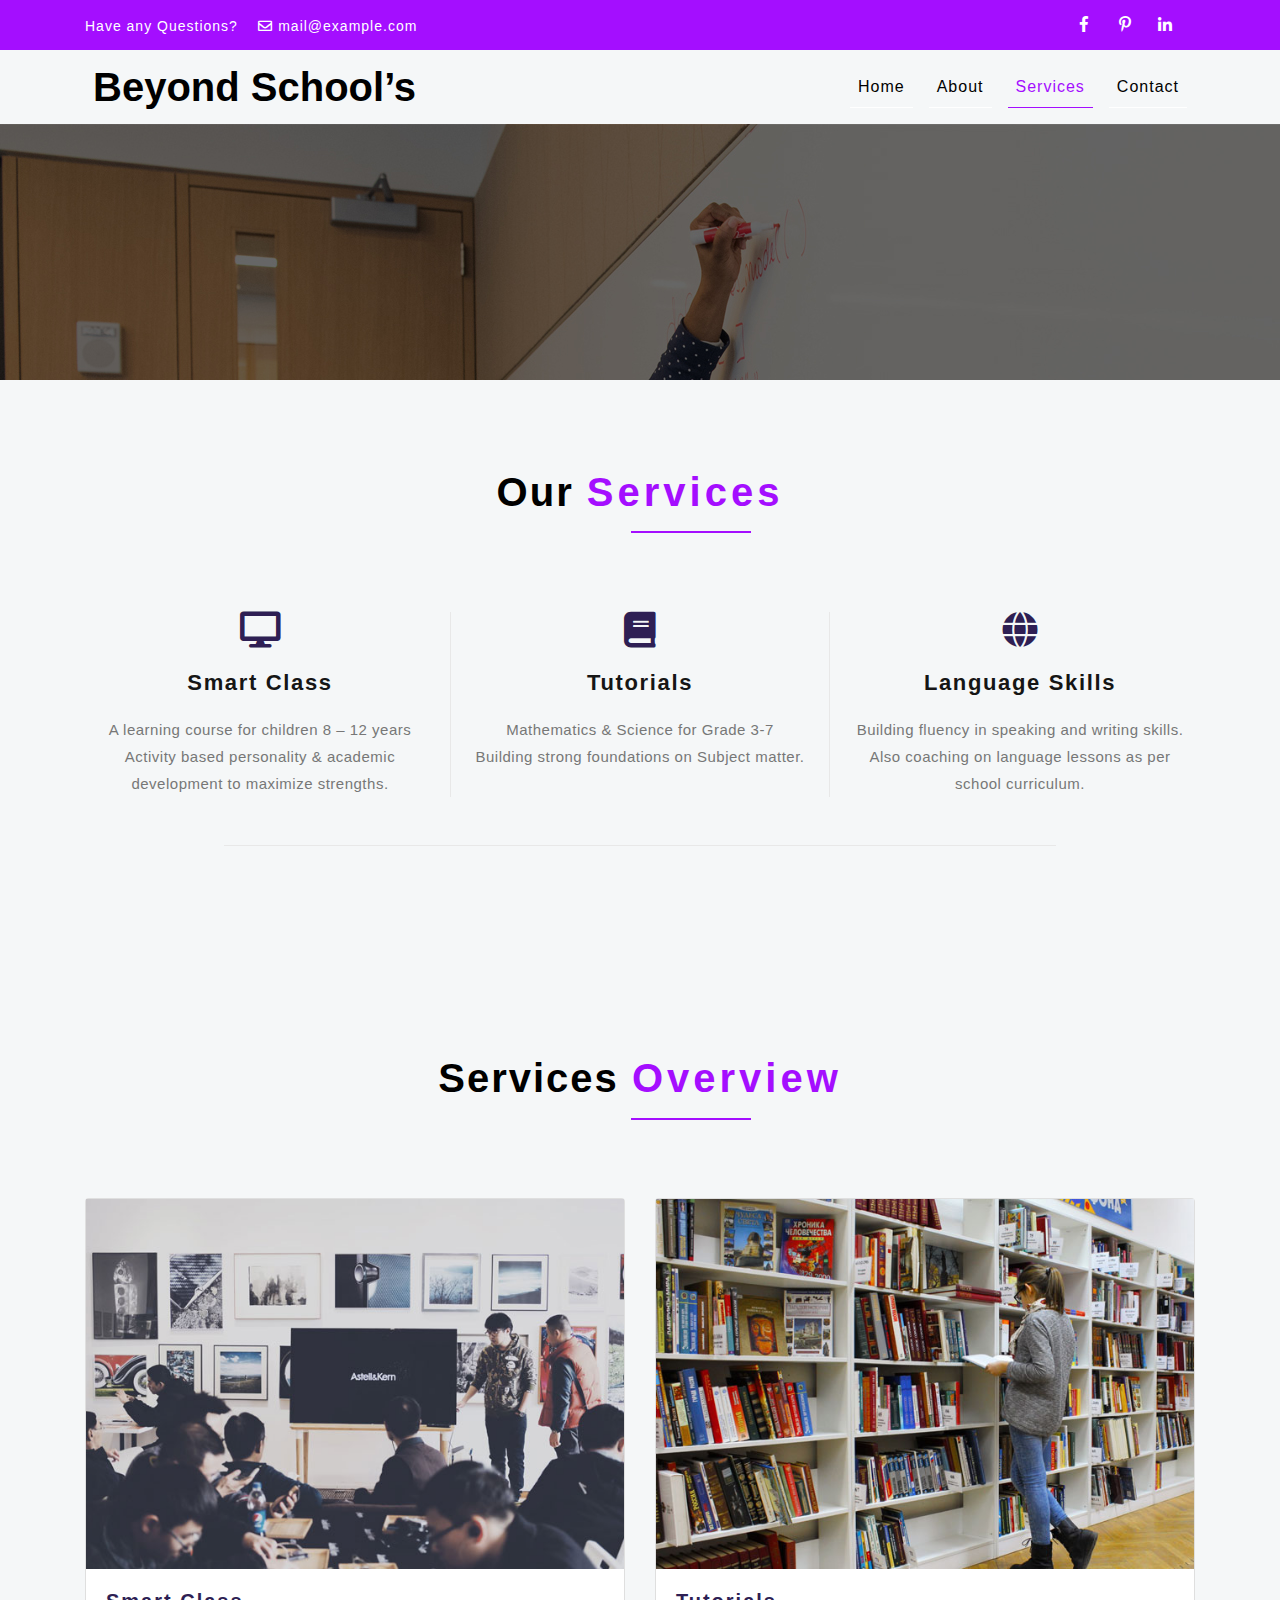
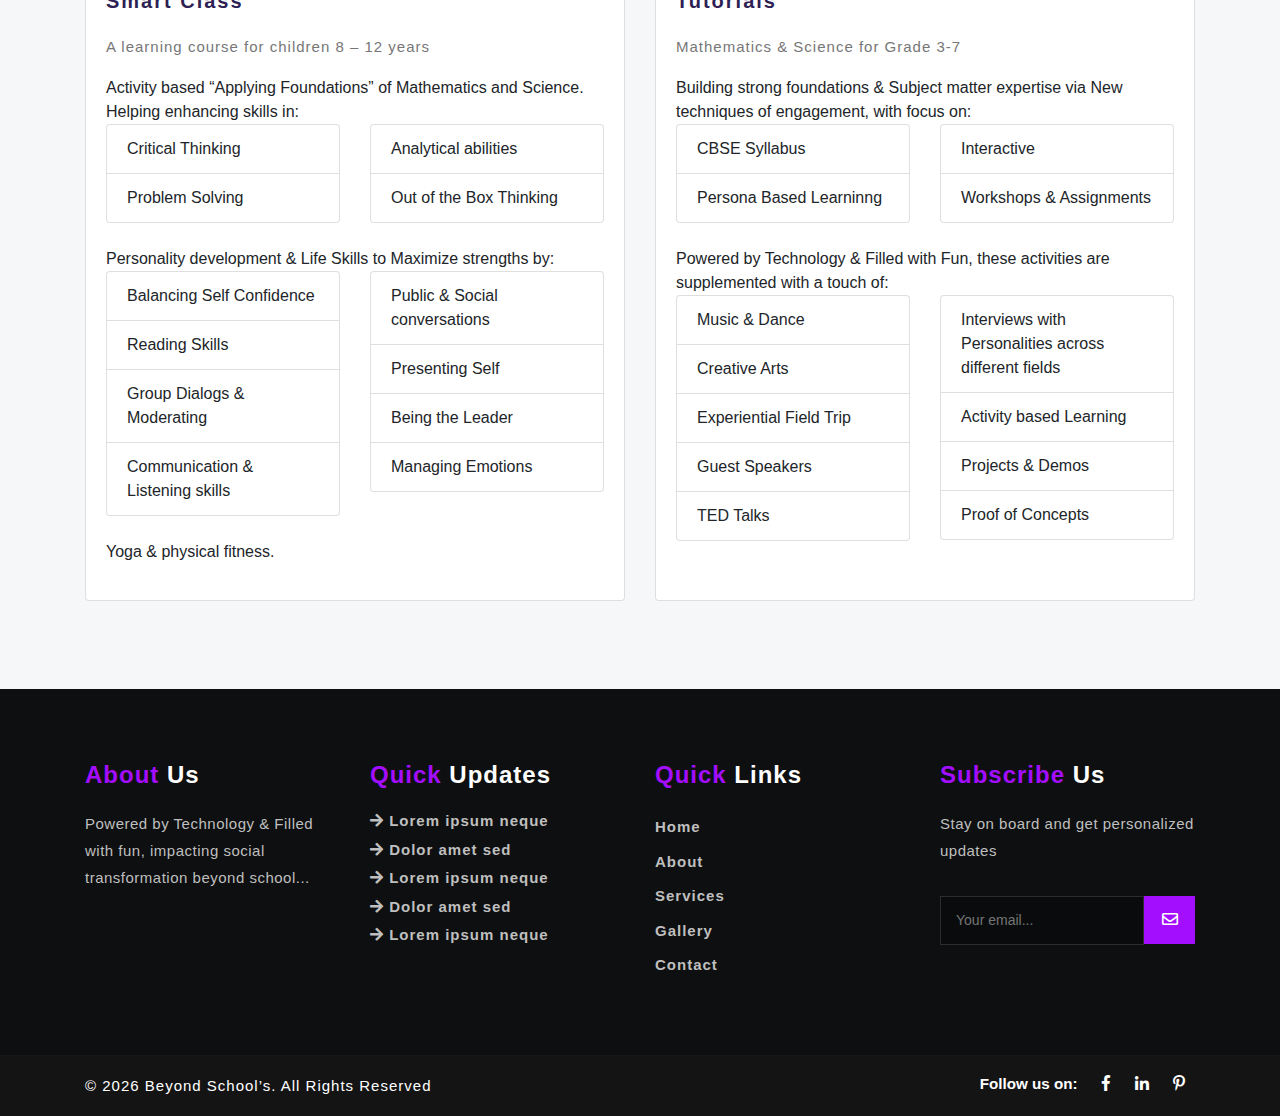
<file: services.html>
<!DOCTYPE HTML>
<html lang="zxx">

<head>
	<title>Beyond School’s – smart learning academy | Home </title>
	<meta name="viewport" content="width=device-width, initial-scale=1">
	<meta charset="utf-8">
	<meta name="keywords" content="" />
	<script>
		addEventListener("load", function () {
			setTimeout(hideURLbar, 0);
		}, false);

		function hideURLbar() {
			window.scrollTo(0, 1);
		}
	</script>

	<!-- Bootstrap Core CSS -->
	<link href="css/bootstrap.css" rel='stylesheet' type='text/css' />
	<link href="css/style.css" rel='stylesheet' type='text/css' />
	<!-- font-awesome icons -->
	<link href="css/fontawesome-all.min.css" rel="stylesheet">
	<!-- //Custom Theme files -->
	<!-- online fonts -->
	<!-- titles -->
	<!-- <link href="//fonts.googleapis.com/css?family=Raleway:300,400,500,600,700,800,900" rel="stylesheet"> -->
	<!-- body -->
	<!-- <link href="//fonts.googleapis.com/css?family=Poppins:400,500,600,700,800" rel="stylesheet"> -->
</head>
<body>
	<!-- header -->
	<header>
		<div class="top">
				<div class="container">
					<div class="t-op row">
					<div class="col-sm-6 top-left">
							<ul>
								<li>Have any Questions?</li>
								<li class="ml-3">
									<i class="far fa-envelope"></i> <a href="mailto:info@example.com">mail@example.com</a>
								</li>
							</ul>
						</div>
						<div class="col-sm-6 top-middle">
							<ul>
								<li><a href="#"><i class="fab fa-facebook-f"></i></a></li>
								<li><a href="#"><i class="fab fa-pinterest-p"></i></a></li>
								<li><a href="#"><i class="fab fa-linkedin-in"></i></a></li>
							</ul>
						</div>
						
					</div>
				</div>
			</div>
			<div class="container">
				<nav class="navbar navbar-expand-lg navbar-light">
					<h1>
						<a class="navbar-brand text-capitalize" href="index.html">
							Beyond School’s
						</a>
					</h1>
					<button class="navbar-toggler" type="button" data-toggle="collapse" data-target="#navbarSupportedContent" aria-controls="navbarSupportedContent"
						aria-expanded="false" aria-label="Toggle navigation">
						<span class="navbar-toggler-icon"></span>
					</button>
	
					<div class="collapse navbar-collapse" id="navbarSupportedContent">
						<ul class="navbar-nav text-center  ml-lg-auto">
							<li class="nav-item mr-3">
								<a class="nav-link" href="index.html">Home
								</a>
							</li>
							<li class="nav-item  mr-3">
								<a class="nav-link" href="about.html">About</a>
							</li>
							<li class="nav-item active mr-3">
								<a class="nav-link" href="services.html">Services</a>
								<span class="sr-only">(current)</span>
							</li>
							<!-- <li class="nav-item dropdown mr-3">
								<a class="nav-link dropdown-toggle" href="#" id="navbarDropdown" role="button" data-toggle="dropdown" aria-haspopup="true"
									aria-expanded="false">
									Dropdown
								</a>
								<div class="dropdown-menu" aria-labelledby="navbarDropdown">
									<a class="dropdown-item" href="typography.html">Typography</a>
									<a class="dropdown-item" href="gallery.html">Gallery</a>
								</div>
							</li> -->
							<li class="nav-item">
								<a class="nav-link" href="contact.html">contact</a>
							</li>
						</ul>
					</div>
				</nav>
			</div>
		</header>
	<!-- //header -->
	<!-- banner -->
	<section class="banner-1">
	</section>
	<!-- //banner -->
		<!-- /services -->
<section class="what_you w3-about py-5">
		<div class="container py-md-4 mt-md-3">
			<h2 class="heading-agileinfo">Our  <span>Services</span></h2>
			<span class="w3-line black"></span>
			<div class="row about-info-grids mt-md-5 pt-5">
				<div class="col-md-4 about-info about-info1">
					<a href="#smart_class">
						<i class="fa fa-desktop"></i>
						<h4>Smart Class</h4>
						<div class="h4-underline"></div>
						<p>A learning course  for children 8 – 12 years<br>Activity based personality & academic development to maximize strengths.</p>
					</a>
				</div>
				<div class="col-md-4 about-info about-info2">
					<a href="#tutorials">
						<i class="fa fa-book"></i>
						<h4>Tutorials</h4>
						<div class="h4-underline"></div>
						<p>Mathematics & Science for Grade 3-7<br>Building strong foundations on Subject matter.</p>
					</a>
				</div>
				<div class="col-md-4 about-info about-info3">
					<a href="#smart_class">
						<i class="fas fa-globe"></i>
						<h4>Language Skills</h4>
						<div class="h4-underline"></div>
						<p>Building fluency in speaking and writing skills.<br> Also coaching on language lessons as per school curriculum.</p>
					</a>
				</div>
			</div>
			<div class="bord"></div>
			<!-- <div class="row about-info-grids">
				<div class="col-md-4 about-info about-info1">
					<i class="far fa-comment"></i>
					<h4>Online Learning</h4>
					<div class="h4-underline"></div>
					<p>Lorem ipsum dolor sit amet, consectetur adipisicing elit, sed do eiusmod tempor incididunt ut labore.</p>
				</div>
				<div class="col-md-4 about-info about-info2">
					<i class="far fa-bookmark"></i>
					<h4>Summer Session</h4>
					<div class="h4-underline"></div>
					<p>Lorem ipsum dolor sit amet, consectetur adipisicing elit, sed do eiusmod tempor incididunt ut labore.</p>
				</div>
				<div class="col-md-4 about-info about-info3">
					<i class="fas fa-globe"></i>
					<h4>Global Education</h4>
					<div class="h4-underline"></div>
					<p>Lorem ipsum dolor sit amet, consectetur adipisicing elit, sed do eiusmod tempor incididunt ut labore.</p>
				</div>
			</div> -->
	</div>
</section>

<!-- //services -->
<!-- news -->
	<section class="wthree-row w3-about py-5">
		<div class="container py-md-4 mt-md-3">
			<h3 class="heading-agileinfo">Services <span>Overview</span></h3>
			<span class="w3-line black"></span>
			<div class="card-deck mt-md-5 pt-5">
				  <div class="card">
					<img src="images/g7.jpg" class="img-fluid" alt="Card image cap">
					<div class="card-body w3ls-card">
					  <h5 class="card-title" id="smart_class">Smart Class</h5>
						<p class="card-text mb-3 ">
							A learning course  for children 8 – 12 years
							<br>
							<div></div>
							Activity based “Applying Foundations” of Mathematics and Science. Helping enhancing skills in:
							<div class="row">
								<div class="col-md-6">
									<ul class="list-group">
										<li class="list-group-item">Critical Thinking</li>
										<li class="list-group-item">Problem Solving</li>
									</ul>
								</div>
								<div class="col-md-6">
									<ul class="list-group">
										<li class="list-group-item">Analytical abilities</li>
										<li class="list-group-item">Out of the Box Thinking</li>
									</ul>
								</div>
							</div><br>
							Personality development & Life Skills to Maximize strengths by:
							<div class="row">
								<div class="col-md-6">
									<ul class="list-group">
										<li class="list-group-item">Balancing Self Confidence</li>
										<li class="list-group-item">Reading Skills</li>
										<li class="list-group-item">Group Dialogs & Moderating</li>
										<li class="list-group-item">Communication & Listening skills</li>
									</ul>
								</div>
								<div class="col-md-6">
									<ul class="list-group">
										<li class="list-group-item">Public & Social conversations</li>
										<li class="list-group-item">Presenting Self</li>
										<li class="list-group-item">Being the Leader</li>
										<li class="list-group-item">Managing Emotions</li>
									</ul>
								</div>
							</div><br>
							Yoga & physical fitness.
						</p>
					</div>
					
				  </div>
				  <div class="card">
					<img src="images/g8.jpg" class="img-fluid" alt="Card image cap">
					<div class="card-body w3ls-card">
					  	<h5 class="card-title" id="tutorials">Tutorials</h5>
					   	<p class="card-text mb-3 ">
							Mathematics & Science for Grade 3-7
							<br>
							<div></div>
							Building strong foundations & Subject matter expertise via New techniques of engagement, with focus on:
							<div class="row">
								<div class="col-md-6">
									<ul class="list-group">
										<li class="list-group-item">CBSE Syllabus</li>
										<li class="list-group-item">Persona Based Learninng</li>
									</ul>
								</div>
								<div class="col-md-6">
									<ul class="list-group">
										<li class="list-group-item">Interactive</li>
										<li class="list-group-item">Workshops & Assignments</li>
									</ul>
								</div>
							</div>
							<br>
							Powered by Technology & Filled with Fun, these activities are supplemented with a touch of:
							<div class="row">
								<div class="col-md-6">
									<ul class="list-group">
										<li class="list-group-item">Music & Dance</li>
										<li class="list-group-item">Creative Arts</li>
										<li class="list-group-item">Experiential Field Trip</li>
										<li class="list-group-item">Guest Speakers</li>
										<li class="list-group-item">TED Talks</li>
									</ul>
								</div>
								<div class="col-md-6">
									<ul class="list-group">
										<li class="list-group-item">Interviews with Personalities across different fields</li>
										<li class="list-group-item">Activity based Learning</li>
										<li class="list-group-item">Projects & Demos</li>
										<li class="list-group-item">Proof of Concepts</li>
									</ul>
								</div>
							</div>
						</p>
					</div>
					
				  </div>
				  
				</div>
            </div>
        </section>
<!-- //news -->


<!--footer-->
<footer>
	<div class="container py-md-4 mt-md-3">
		<div class="row footer-top-w3layouts-agile py-5">
			<div class="col-lg-3 col-md-6 col-sm-6 footer-grid">
				<div class="footer-title">
					<h3><span>About </span>Us</h3>
				</div>
				<div class="footer-text">
					<p>Powered by Technology & Filled with fun, impacting social transformation beyond school...
					</p>
				</div>
			</div>
			<div class="col-lg-3 col-md-6 col-sm-6 footer-grid">
				<div class="footer-title">
					<h3><span>Quick </span>Updates</h3>
				</div>
				<ul class="footer_grid_list">
				<li><i class="fa fa-arrow-right" aria-hidden="true"></i>
					<a href="#" data-toggle="modal" data-target="#myModal">Lorem ipsum neque</a>
				</li>
				<li><i class="fa fa-arrow-right" aria-hidden="true"></i>
					<a href="#" data-toggle="modal" data-target="#myModal">Dolor amet sed </a>
				</li>
				<li><i class="fa fa-arrow-right" aria-hidden="true"></i>
					<a href="#" data-toggle="modal" data-target="#myModal">Lorem ipsum neque </a>
				</li>
				<li><i class="fa fa-arrow-right" aria-hidden="true"></i>
					<a href="#" data-toggle="modal" data-target="#myModal">Dolor amet sed</a>
				</li>
				<li><i class="fa fa-arrow-right" aria-hidden="true"></i>
					<a href="#" data-toggle="modal" data-target="#myModal">Lorem ipsum neque </a>
				</li>
			</ul>
			</div>
			<div class="col-lg-3 col-md-6 col-sm-6 footer-grid">
				<div class="footer-title">
					<h3><span>Quick </span>Links</h3>
				</div>
				<nav class="border-line">
					<ul class="nav flex-column">
					   <li>
						  <a href="index.html">Home </a>
					   </li>
					   <li>
						  <a href="about.html">About</a>
					   </li>
					   <li>
						  <a href="services.html">Services</a>
					   </li>
					   <li>
						  <a href="gallery.html">Gallery</a>
					   </li>
					   <li>
						  <a href="contact.html">Contact</a>
					   </li>
					</ul>
				 </nav>
			</div>
			<div class="col-lg-3 col-md-6 col-sm-6 footer-grid">
				<div class="footer-title">
					<h3><span>Subscribe </span>Us</h3>
				</div>
				<p>Stay on board and get personalized updates</p>
				<form action="#" method="post" class="newsletter">
					<input class="email" type="email" placeholder="Your email..." required="">
					<button class="btn1">
						<i class="far fa-envelope"></i>
					</button>
				</form>
				<div class="clearfix"></div>
			</div>
		</div>
	</div>
</footer>
<!-- //footer-->
<div class="copyright py-3">
	<div class="container">
		<div class="copyrighttop">
			<ul>
				<li>
					<h4>Follow us on:</h4>
				</li>
				<li>
					<a class="facebook" href="#">
						<i class="fab fa-facebook-f"></i>
					</a>
				</li>
				<li>
					<a class="facebook" href="#">
						<i class="fab fa-linkedin-in"></i>
					</a>
				</li>
				<li>
					<a class="facebook" href="#">
						<i class="fab fa-pinterest-p"></i>
					</a>
				</li>
			</ul>
		</div>
		<div class="copyrightbottom">
			<p>© <span id="copyright">
					<script>document.getElementById('copyright').appendChild(document.createTextNode(new Date().getFullYear()))</script>
				</span> Beyond School’s. All Rights Reserved</p>
		</div>
		<div class="clearfix"></div>
	</div>
</div>

<!-- js-->
	<script src="js/jquery-2.2.3.min.js"></script>
<!-- js-->
	<!-- Bootstrap Core JavaScript -->
	<script src="js/bootstrap.js ">
	</script>
	<!-- //Bootstrap Core JavaScript -->
</body>
</html>
</file>
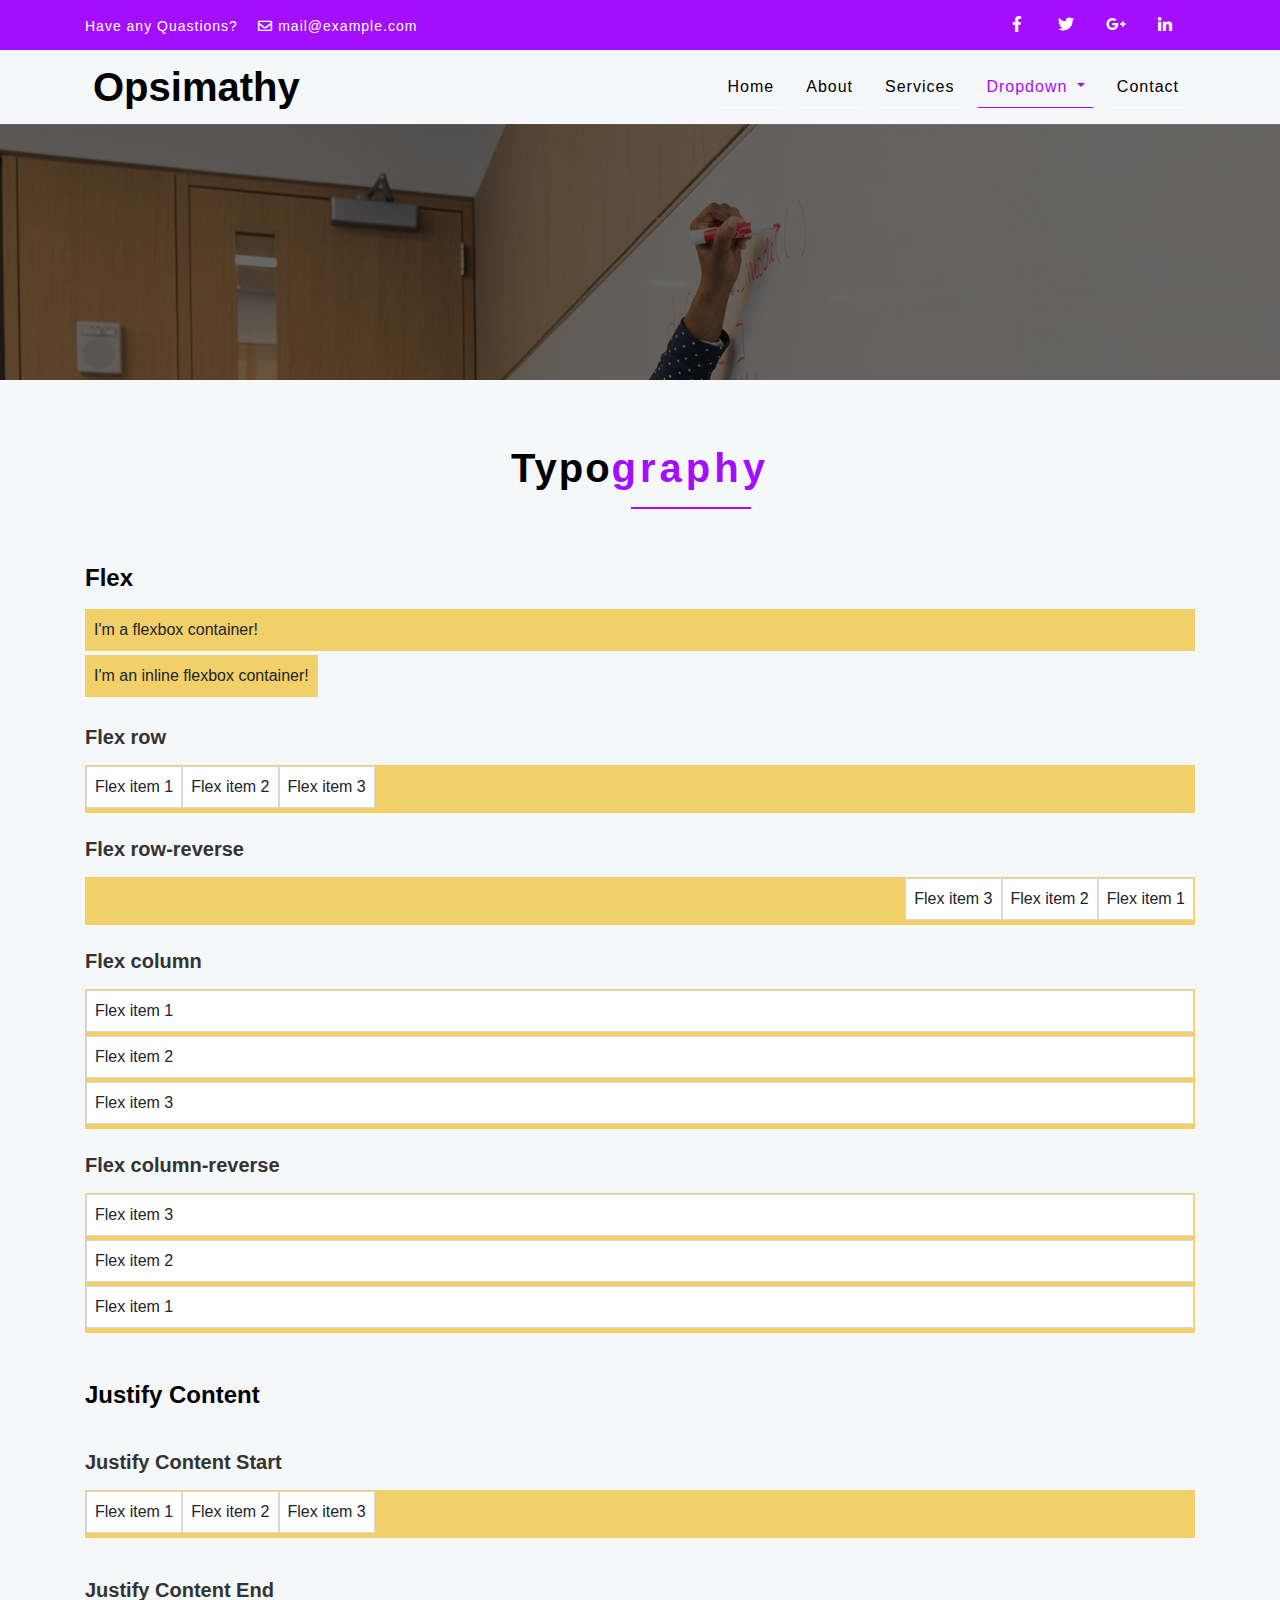
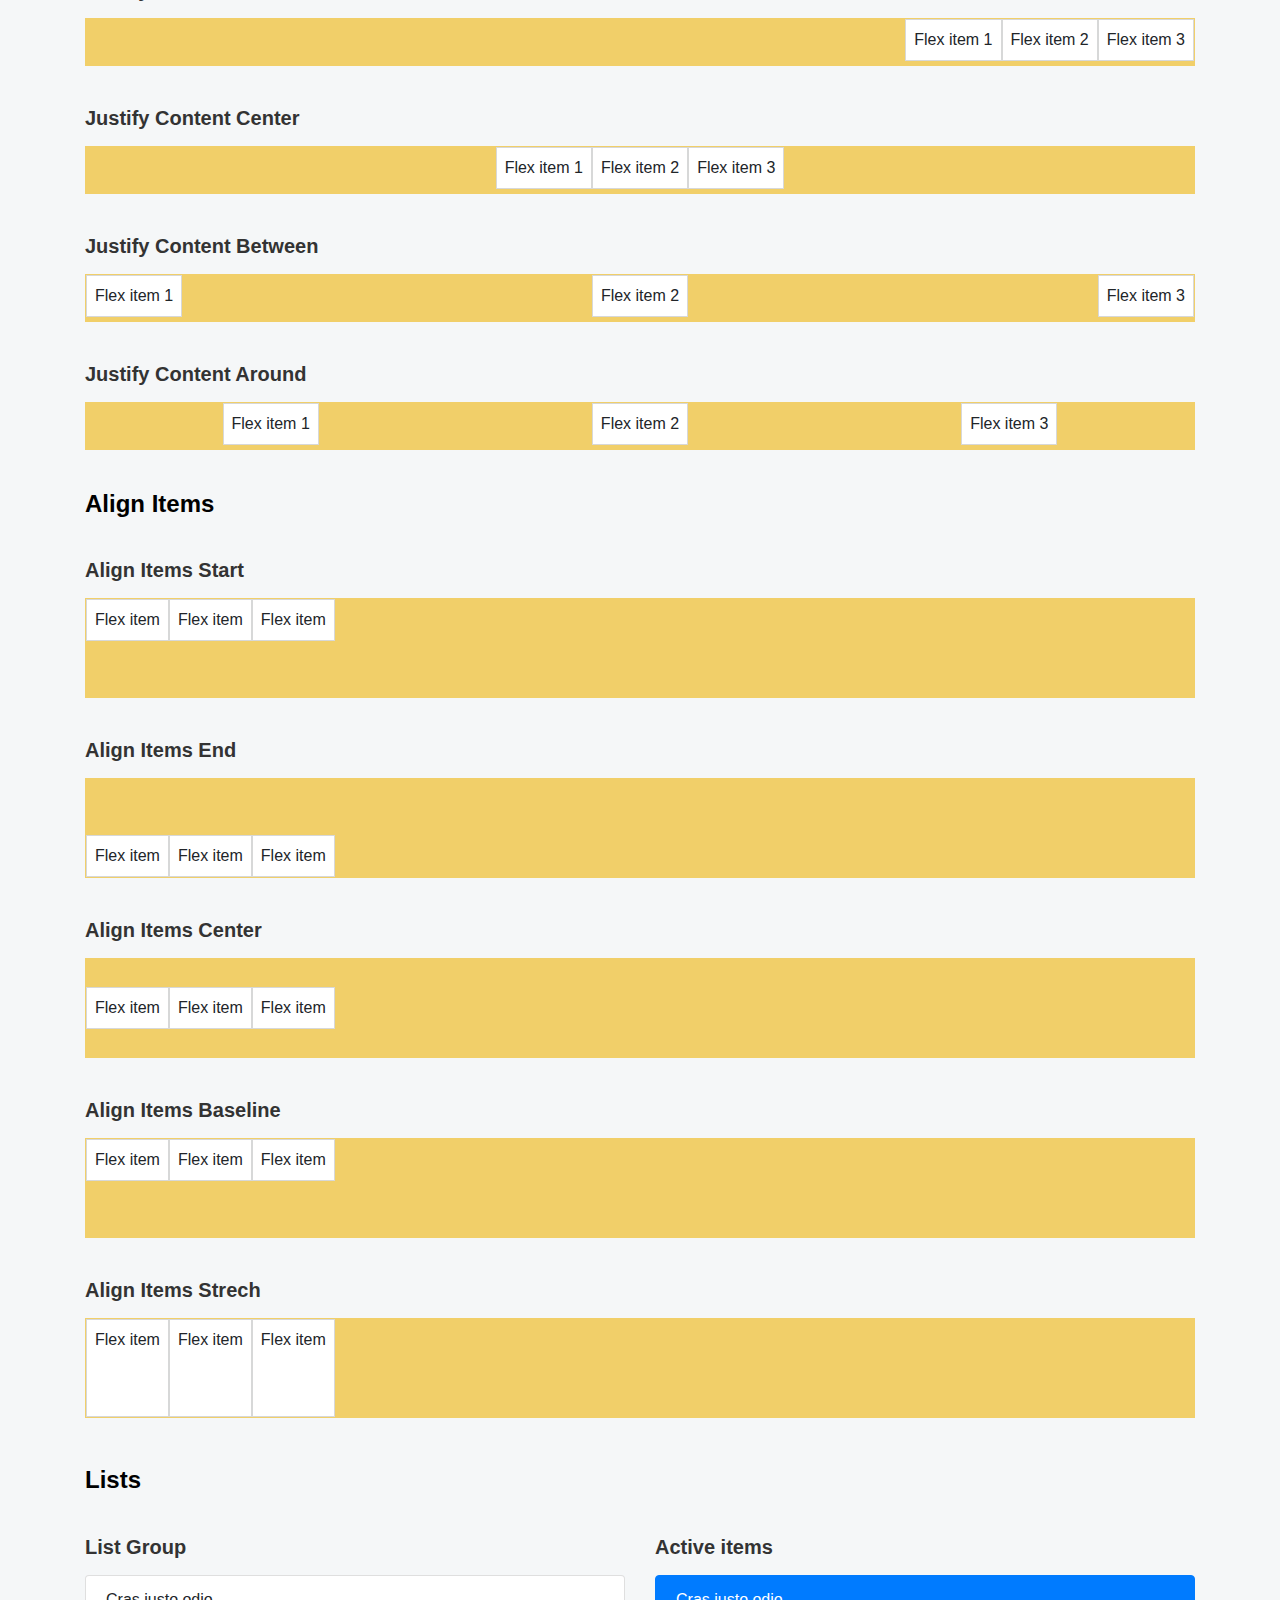
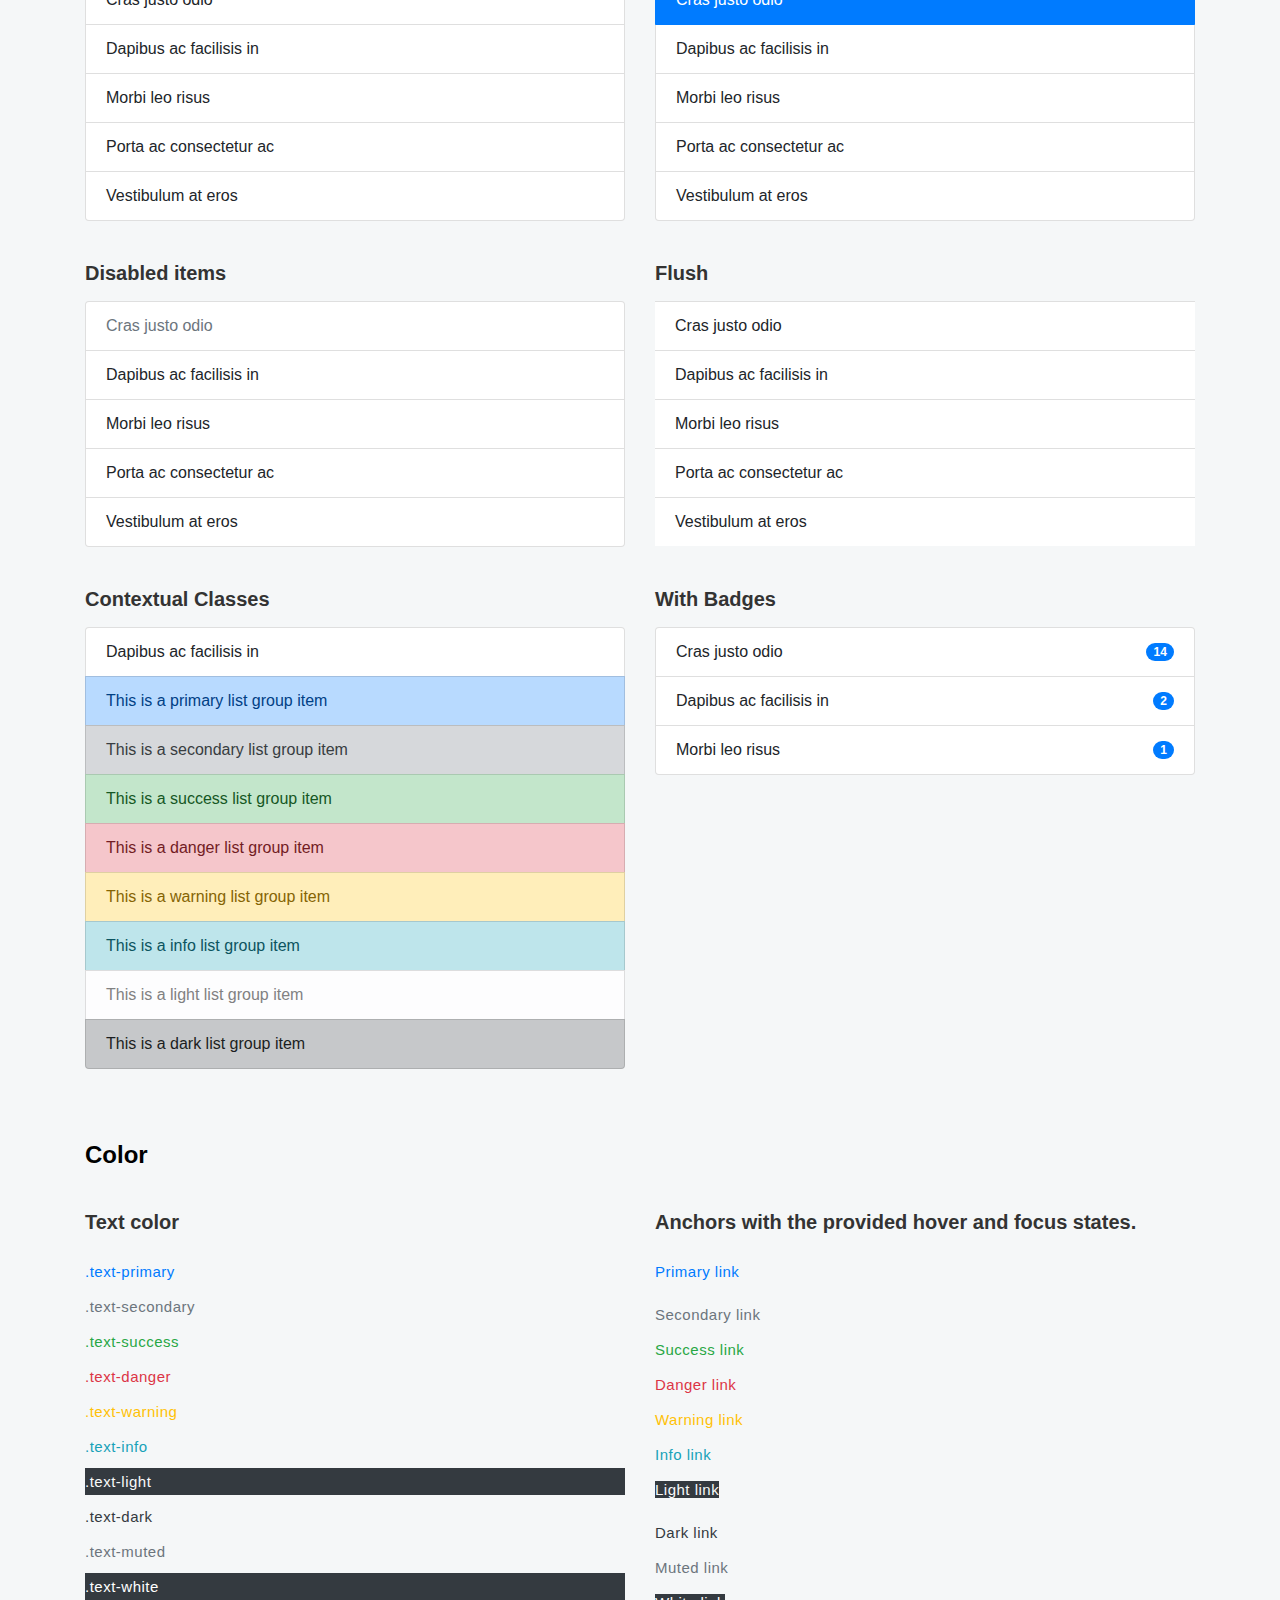
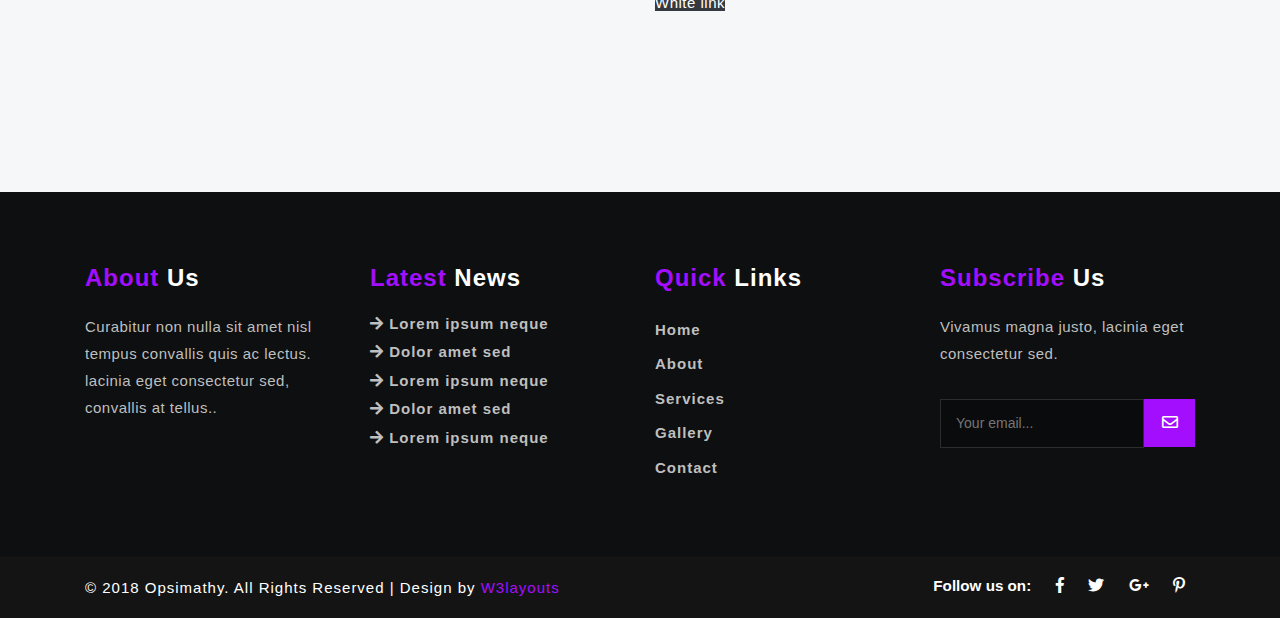
<file: typography.html>
<!--
Author: W3layouts
Author URL: http://w3layouts.com
License: Creative Commons Attribution 3.0 Unported
License URL: http://creativecommons.org/licenses/by/3.0/
-->
<!DOCTYPE HTML>
<html lang="zxx">

<head>
	<title>Opsimathy an Education Category Flat Bootstrap Responsive Website Template | Typography :: w3layouts</title>
	<meta name="viewport" content="width=device-width, initial-scale=1">
	<meta charset="utf-8">
	<meta name="keywords" content="Opsimathy Responsive web template, Bootstrap Web Templates, Flat Web Templates, Android Compatible web template, 
SmartPhone Compatible web template, free WebDesigns for Nokia, Samsung, LG, SonyEricsson, Motorola web design" />
	<script>
		addEventListener("load", function () {
			setTimeout(hideURLbar, 0);
		}, false);

		function hideURLbar() {
			window.scrollTo(0, 1);
		}
	</script>

	<!-- Bootstrap Core CSS -->
	<link href="css/bootstrap.css" rel='stylesheet' type='text/css' />
	<link href="css/style.css" rel='stylesheet' type='text/css' />
	<!-- font-awesome icons -->
	<link href="css/fontawesome-all.min.css" rel="stylesheet">
	<!-- //Custom Theme files -->
	<!-- online fonts -->
	<!-- titles -->
	<!-- <link href="//fonts.googleapis.com/css?family=Raleway:300,400,500,600,700,800,900" rel="stylesheet"> -->
	<!-- body -->
	<!-- <link href="//fonts.googleapis.com/css?family=Poppins:400,500,600,700,800" rel="stylesheet"> -->
</head>
<body>
	<!-- header -->
	<header>
	<div class="top">
			<div class="container">
				<div class="t-op row">
				<div class="col-sm-6 top-left">
						<ul>
							<li>Have any Quastions?</li>
							<li class="ml-3">
                                <i class="far fa-envelope"></i> <a href="mailto:info@example.com">mail@example.com</a>
                            </li>
						</ul>
					</div>
					<div class="col-sm-6 top-middle">
						<ul>
							<li><a href="#"><i class="fab fa-facebook-f"></i></a></li>
							<li><a href="#"><i class="fab fa-twitter"></i></a></li>
							<li><a href="#"><i class="fab fa-google-plus-g"></i></a></li>
							<li><a href="#"><i class="fab fa-linkedin-in"></i></a></li>
						</ul>
					</div>
					
				</div>
			</div>
		</div>
		<div class="container">
			<nav class="navbar navbar-expand-lg navbar-light">
				<h1>
					<a class="navbar-brand text-capitalize" href="index.html">
						Opsimathy
					</a>
				</h1>
				<button class="navbar-toggler" type="button" data-toggle="collapse" data-target="#navbarSupportedContent" aria-controls="navbarSupportedContent"
				    aria-expanded="false" aria-label="Toggle navigation">
					<span class="navbar-toggler-icon"></span>
				</button>

				<div class="collapse navbar-collapse" id="navbarSupportedContent">
					<ul class="navbar-nav text-center  ml-lg-auto">
						<li class="nav-item mr-3">
							<a class="nav-link" href="index.html">Home
								<span class="sr-only">(current)</span>
							</a>
						</li>
						<li class="nav-item  mr-3">
							<a class="nav-link" href="about.html">About</a>
						</li>
						<li class="nav-item  mr-3">
							<a class="nav-link" href="services.html">Services</a>
						</li>
						<li class="nav-item active dropdown mr-3">
							<a class="nav-link dropdown-toggle" href="#" id="navbarDropdown" role="button" data-toggle="dropdown" aria-haspopup="true"
							    aria-expanded="false">
								Dropdown
							</a>
							<div class="dropdown-menu" aria-labelledby="navbarDropdown">
								<a class="dropdown-item" href="typography.html">Typography</a>
								<a class="dropdown-item" href="gallery.html">Gallery</a>
							</div>
						</li>
						<li class="nav-item">
							<a class="nav-link" href="contact.html">contact</a>
						</li>
					</ul>
				</div>
			</nav>
		</div>
	</header>
	<!-- //header -->
	<!-- banner -->
	<section class="banner-1">
	</section>
	<!-- //banner -->
			<!-- typography -->
    <section class="wthree-row pt-sm-3  pb-sm-5 pb-3">
        <div class="container py-sm-5 py-3">
            <!-- section title -->
				<h2 class="heading-agileinfo">Typo<span>graphy</span></h2>
            <!-- //section title -->
            <div class="pb-5 mt-md-5 typo-wthree">
                <h4 class="pt-4 pb-3">Flex</h4>
                <div class="d-flex p-2 bg-flex mb-1">I'm a flexbox container!</div>
                <div class="d-inline-flex p-2 bg-flex mb-1">I'm an inline flexbox container!</div>
                <h5 class="pt-4 pb-3">Flex row</h5>
                <div class="d-flex flex-row bg-flex">
                    <div class="p-2 bg-flex mb-1 bg-flex-item">Flex item 1</div>
                    <div class="p-2 bg-flex mb-1 bg-flex-item">Flex item 2</div>
                    <div class="p-2 bg-flex mb-1 bg-flex-item">Flex item 3</div>
                </div>
                <h5 class="pt-4 pb-3">Flex row-reverse</h5>
                <div class="d-flex flex-row-reverse bg-flex">
                    <div class="p-2 bg-flex mb-1 bg-flex-item">Flex item 1</div>
                    <div class="p-2 bg-flex mb-1 bg-flex-item">Flex item 2</div>
                    <div class="p-2 bg-flex mb-1 bg-flex-item">Flex item 3</div>
                </div>
                <h5 class="pt-4 pb-3">Flex column</h5>
                <div class="d-flex flex-column bg-flex">
                    <div class="p-2 bg-flex mb-1 bg-flex-item">Flex item 1</div>
                    <div class="p-2 bg-flex mb-1 bg-flex-item">Flex item 2</div>
                    <div class="p-2 bg-flex mb-1 bg-flex-item">Flex item 3</div>
                </div>
                <h5 class="pt-4 pb-3">Flex column-reverse</h5>
                <div class="d-flex flex-column-reverse bg-flex">
                    <div class="p-2 bg-flex mb-1 bg-flex-item">Flex item 1</div>
                    <div class="p-2 bg-flex mb-1 bg-flex-item">Flex item 2</div>
                    <div class="p-2 bg-flex mb-1 bg-flex-item">Flex item 3</div>
                </div>
                <h4 class="pt-5 pb-3">Justify Content</h4>
                <h5 class="pt-4 pb-3">Justify Content Start</h5>
                <div class="d-flex justify-content-start bg-flex mb-3">
                    <div class="p-2 bg-flex mb-1 bg-flex-item">Flex item 1</div>
                    <div class="p-2 bg-flex mb-1 bg-flex-item">Flex item 2</div>
                    <div class="p-2 bg-flex mb-1 bg-flex-item">Flex item 3</div>
                </div>
                <h5 class="pt-4 pb-3">Justify Content End</h5>
                <div class="d-flex justify-content-end bg-flex mb-3">
                    <div class="p-2 bg-flex mb-1 bg-flex-item">Flex item 1</div>
                    <div class="p-2 bg-flex mb-1 bg-flex-item">Flex item 2</div>
                    <div class="p-2 bg-flex mb-1 bg-flex-item">Flex item 3</div>
                </div>
                <h5 class="pt-4 pb-3">Justify Content Center</h5>
                <div class="d-flex justify-content-center bg-flex mb-3">
                    <div class="p-2 bg-flex mb-1 bg-flex-item">Flex item 1</div>
                    <div class="p-2 bg-flex mb-1 bg-flex-item">Flex item 2</div>
                    <div class="p-2 bg-flex mb-1 bg-flex-item">Flex item 3</div>
                </div>
                <h5 class="pt-4 pb-3">Justify Content Between</h5>
                <div class="d-flex justify-content-between bg-flex mb-3">
                    <div class="p-2 bg-flex mb-1 bg-flex-item">Flex item 1</div>
                    <div class="p-2 bg-flex mb-1 bg-flex-item">Flex item 2</div>
                    <div class="p-2 bg-flex mb-1 bg-flex-item">Flex item 3</div>
                </div>
                <h5 class="pt-4 pb-3">Justify Content Around</h5>
                <div class="d-flex justify-content-around bg-flex mb-3">
                    <div class="p-2 bg-flex mb-1 bg-flex-item">Flex item 1</div>
                    <div class="p-2 bg-flex mb-1 bg-flex-item">Flex item 2</div>
                    <div class="p-2 bg-flex mb-1 bg-flex-item">Flex item 3</div>
                </div>
                <h4 class="pt-4 pb-3"> Align items</h4>
                <h5 class="pt-4 pb-3">Align Items Start</h5>

                <div class="d-flex align-items-start  bg-flex mb-3" style="height: 100px">
                    <div class="p-2  bg-flex-item">Flex item</div>
                    <div class="p-2  bg-flex-item">Flex item</div>
                    <div class="p-2  bg-flex-item">Flex item</div>
                </div>
                <h5 class="pt-4 pb-3">Align Items End</h5>

                <div class="d-flex align-items-end  bg-flex mb-3" style="height: 100px">
                    <div class="p-2  bg-flex-item">Flex item</div>
                    <div class="p-2  bg-flex-item">Flex item</div>
                    <div class="p-2  bg-flex-item">Flex item</div>
                </div>
                <h5 class="pt-4 pb-3">Align Items Center</h5>

                <div class="d-flex align-items-center  bg-flex mb-3" style="height: 100px">
                    <div class="p-2  bg-flex-item">Flex item</div>
                    <div class="p-2  bg-flex-item">Flex item</div>
                    <div class="p-2  bg-flex-item">Flex item</div>
                </div>
                <h5 class="pt-4 pb-3">Align Items Baseline</h5>

                <div class="d-flex align-items-baseline  bg-flex mb-3" style="height: 100px">
                    <div class="p-2  bg-flex-item">Flex item</div>
                    <div class="p-2  bg-flex-item">Flex item</div>
                    <div class="p-2  bg-flex-item">Flex item</div>
                </div>
                <h5 class="pt-4 pb-3">Align Items Strech</h5>

                <div class="d-flex align-items-stretch  bg-flex" style="height: 100px">
                    <div class="p-2  bg-flex-item">Flex item</div>
                    <div class="p-2  bg-flex-item">Flex item</div>
                    <div class="p-2  bg-flex-item">Flex item</div>
                </div>
                <h4 class="mt-5 mb-3">Lists</h4>
                <div class="row">
                    <div class="col-md-6">
                        <h5 class="pt-4 pb-3">List Group</h5>
                        <ul class="list-group">
                            <li class="list-group-item">Cras justo odio</li>
                            <li class="list-group-item">Dapibus ac facilisis in</li>
                            <li class="list-group-item">Morbi leo risus</li>
                            <li class="list-group-item">Porta ac consectetur ac</li>
                            <li class="list-group-item">Vestibulum at eros</li>
                        </ul>
                    </div>
                    <div class="col-md-6">
                        <h5 class="pt-4 pb-3">Active items</h5>
                        <ul class="list-group">
                            <li class="list-group-item active">Cras justo odio</li>
                            <li class="list-group-item">Dapibus ac facilisis in</li>
                            <li class="list-group-item">Morbi leo risus</li>
                            <li class="list-group-item">Porta ac consectetur ac</li>
                            <li class="list-group-item">Vestibulum at eros</li>
                        </ul>
                    </div>
                    <div class="col-md-6 my-3">
                        <h5 class="pt-4 pb-3">Disabled items</h5>
                        <ul class="list-group">
                            <li class="list-group-item disabled">Cras justo odio</li>
                            <li class="list-group-item">Dapibus ac facilisis in</li>
                            <li class="list-group-item">Morbi leo risus</li>
                            <li class="list-group-item">Porta ac consectetur ac</li>
                            <li class="list-group-item">Vestibulum at eros</li>
                        </ul>
                    </div>
                    <div class="col-md-6 my-3">
                        <h5 class="pt-4 pb-3">Flush</h5>
                        <ul class="list-group list-group-flush">
                            <li class="list-group-item">Cras justo odio</li>
                            <li class="list-group-item">Dapibus ac facilisis in</li>
                            <li class="list-group-item">Morbi leo risus</li>
                            <li class="list-group-item">Porta ac consectetur ac</li>
                            <li class="list-group-item">Vestibulum at eros</li>
                        </ul>
                    </div>
                    <div class="col-md-6">
                        <h5 class="pt-4 pb-3">Contextual Classes</h5>
                        <ul class="list-group">
                            <li class="list-group-item">Dapibus ac facilisis in</li>
                            <li class="list-group-item list-group-item-primary">This is a primary list group item</li>
                            <li class="list-group-item list-group-item-secondary">This is a secondary list group item</li>
                            <li class="list-group-item list-group-item-success">This is a success list group item</li>
                            <li class="list-group-item list-group-item-danger">This is a danger list group item</li>
                            <li class="list-group-item list-group-item-warning">This is a warning list group item</li>
                            <li class="list-group-item list-group-item-info">This is a info list group item</li>
                            <li class="list-group-item list-group-item-light">This is a light list group item</li>
                            <li class="list-group-item list-group-item-dark">This is a dark list group item</li>
                        </ul>
                    </div>
                    <div class="col-md-6 mt-md-0 mt-4">
                        <h5 class="pt-4 pb-3">With Badges</h5>
                        <ul class="list-group">
                            <li class="list-group-item d-flex justify-content-between align-items-center">
                                Cras justo odio
                                <span class="badge badge-primary badge-pill">14</span>
                            </li>
                            <li class="list-group-item d-flex justify-content-between align-items-center">
                                Dapibus ac facilisis in
                                <span class="badge badge-primary badge-pill">2</span>
                            </li>
                            <li class="list-group-item d-flex justify-content-between align-items-center">
                                Morbi leo risus
                                <span class="badge badge-primary badge-pill">1</span>
                            </li>
                        </ul>
                    </div>
                </div>
                <h4 class="pt-4 pb-3 mt-sm-5 mt-3">Color</h4>
                <div class="row">
                    <div class="col-md-6">
                        <h5 class="my-4">Text color</h5>
                        <p class="text-primary mb-2">.text-primary</p>
                        <p class="text-secondary mb-2">.text-secondary</p>
                        <p class="text-success mb-2">.text-success</p>
                        <p class="text-danger mb-2">.text-danger</p>
                        <p class="text-warning mb-2">.text-warning</p>
                        <p class="text-info mb-2">.text-info</p>
                        <p class="text-light bg-dark mb-2">.text-light</p>
                        <p class="text-dark mb-2">.text-dark</p>
                        <p class="text-muted mb-2">.text-muted</p>
                        <p class="text-white bg-dark">.text-white</p>
                    </div>
                    <div class="col-md-6">
                        <h5 class="my-4">Anchors with the provided hover and focus states.</h5>
                        <p>
                            <a href="#" class="text-primary">Primary link</a>
                        </p>
                        <p class="mb-2">
                            <a href="#" class="text-secondary">Secondary link</a>
                        </p>
                        <p class="mb-2">
                            <a href="#" class="text-success">Success link</a>
                        </p>
                        <p class="mb-2">
                            <a href="#" class="text-danger">Danger link</a>
                        </p>
                        <p class="mb-2">
                            <a href="#" class="text-warning">Warning link</a>
                        </p>
                        <p class="mb-2">
                            <a href="#" class="text-info">Info link</a>
                        </p>
                        <p>
                            <a href="#" class="text-light bg-dark">Light link</a>
                        </p>
                        <p class="mb-2">
                            <a href="#" class="text-dark">Dark link</a>
                        </p>
                        <p class="mb-2">
                            <a href="#" class="text-muted">Muted link</a>
                        </p>
                        <p>
                            <a href="#" class="text-white bg-dark">White link</a>
                        </p>
                    </div>
                </div>
            </div>
        </div>
        <!-- //typo container -->
    </section>
    <!-- //typography -->


<!--footer-->
	<footer>
		<div class="container py-md-4 mt-md-3">
			<div class="row footer-top-w3layouts-agile py-5">
				<div class="col-lg-3 col-md-6 col-sm-6 footer-grid">
					<div class="footer-title">
						<h3><span>About </span>Us</h3>
					</div>
					<div class="footer-text">
						<p>Curabitur non nulla sit amet nisl tempus convallis quis ac lectus. lacinia eget consectetur sed, convallis at tellus..</p>

					</div>
				</div>
				<div class="col-lg-3 col-md-6 col-sm-6 footer-grid">
					<div class="footer-title">
						<h3><span>Latest </span>News</h3>
					</div>
					<ul class="footer_grid_list">
					<li><i class="fa fa-arrow-right" aria-hidden="true"></i>
						<a href="#" data-toggle="modal" data-target="#myModal">Lorem ipsum neque</a>
					</li>
					<li><i class="fa fa-arrow-right" aria-hidden="true"></i>
						<a href="#" data-toggle="modal" data-target="#myModal">Dolor amet sed </a>
					</li>
					<li><i class="fa fa-arrow-right" aria-hidden="true"></i>
						<a href="#" data-toggle="modal" data-target="#myModal">Lorem ipsum neque </a>
					</li>
					<li><i class="fa fa-arrow-right" aria-hidden="true"></i>
						<a href="#" data-toggle="modal" data-target="#myModal">Dolor amet sed</a>
					</li>
					<li><i class="fa fa-arrow-right" aria-hidden="true"></i>
						<a href="#" data-toggle="modal" data-target="#myModal">Lorem ipsum neque </a>
					</li>
				</ul>
				</div>
				<div class="col-lg-3 col-md-6 col-sm-6 footer-grid">
					<div class="footer-title">
						<h3><span>Quick </span>Links</h3>
					</div>
					<nav class="border-line">
                        <ul class="nav flex-column">
                           <li>
                              <a href="index.html">Home </a>
                           </li>
                           <li>
                              <a href="about.html">About</a>
                           </li>
						   <li>
                              <a href="services.html">Services</a>
                           </li>
                           <li>
                              <a href="gallery.html">Gallery</a>
                           </li>
                           <li>
                              <a href="contact.html">Contact</a>
                           </li>
                        </ul>
                     </nav>
				</div>
				<div class="col-lg-3 col-md-6 col-sm-6 footer-grid">
					<div class="footer-title">
						<h3><span>Subscribe </span>Us</h3>
					</div>
					<p>Vivamus magna justo, lacinia eget consectetur sed.</p>
					<form action="#" method="post" class="newsletter">
						<input class="email" type="email" placeholder="Your email..." required="">
						<button class="btn1">
							<i class="far fa-envelope"></i>
						</button>
					</form>
					<div class="clearfix"></div>
				</div>
			</div>
		</div>
	</footer>
	<!-- //footer-->
	<div class="copyright py-3">
		<div class="container">
			<div class="copyrighttop">
				<ul>
					<li>
						<h4>Follow us on:</h4>
					</li>
					<li>
						<a class="facebook" href="#">
							<i class="fab fa-facebook-f"></i>
						</a>
					</li>
					<li>
						<a class="facebook" href="#">
							<i class="fab fa-twitter"></i>
						</a>
					</li>
					<li>
						<a class="facebook" href="#">
							<i class="fab fa-google-plus-g"></i>
						</a>
					</li>
					<li>
						<a class="facebook" href="#">
							<i class="fab fa-pinterest-p"></i>
						</a>
					</li>
				</ul>
			</div>
			<div class="copyrightbottom">
				<p>© 2018 Opsimathy. All Rights Reserved | Design by
					<a href="http://w3layouts.com/">W3layouts</a>
				</p>
			</div>
			<div class="clearfix"></div>
		</div>
	</div>
	<!-- Modal -->
<div class="modal fade" id="myModal" tabindex="-1" role="dialog" aria-labelledby="exampleModalCenterTitle" aria-hidden="true">
  <div class="modal-dialog modal-dialog-centered" role="document">
    <div class="modal-content">
      <div class="modal-header">
        <h4 class="modal-title">Opsimathy</h4>
        <button type="button" class="close" data-dismiss="modal" aria-label="Close">
          <span aria-hidden="true">&times;</span>
        </button>
      </div>
      <div class="modal-body">
		 <div class="agileits-w3layouts-info">
			<img src="images/g6.jpg" class="img-fluid" alt="" />
			<p>Duis venenatis, turpis eu bibendum porttitor, sapien quam ultricies tellus, ac rhoncus risus odio eget nunc. Pellentesque ac fermentum diam. Integer eu facilisis nunc, a iaculis felis. Pellentesque pellentesque tempor enim, in dapibus turpis porttitor quis. </p>
		</div>
	</div>
      <div class="modal-footer">
        <button type="button" class="btn btn-secondary" data-dismiss="modal">Close</button>
        <button type="button" class="btn btn-primary">Save changes</button>
      </div>
    </div>
  </div>
</div>
<!-- //Modal -->
<!-- js-->
	<script src="js/jquery-2.2.3.min.js"></script>
<!-- js-->
	<!-- Bootstrap Core JavaScript -->
	<script src="js/bootstrap.js ">
	</script>
	<!-- //Bootstrap Core JavaScript -->
</body>
</html>
</file>
<file: css/style.css>
/*
Author: W3layout
Author URL: http://w3layouts.com
License: Creative Commons Attribution 3.0 Unported
License URL: http://creativecommons.org/licenses/by/3.0/
*/

html,
body {
    font-family: 'Poppins', sans-serif;
    font-size: 100%;
    overflow-x: hidden;
	background:#f5f7f8;
}

body a {
    transition: 0.5s all ease;
    -webkit-transition: 0.5s all ease;
    -moz-transition: 0.5s all ease;
    -o-transition: 0.5s all ease;
    -ms-transition: 0.5s all ease;
    text-decoration: none;
}

h1,
h2,
h3,
h4,
h5,
h6 {
    margin: 0;
	font-weight: 600;
    font-family: 'Raleway', sans-serif;
}

p {
    line-height: 1.8;
    font-size: 15px;
    color: #333;
    letter-spacing: 0.5px;
}

ul {
    margin: 0;
    padding: 0;
}

li {
    list-style-type: none;
}

body a:hover {
    text-decoration: none;
}

/* banner */

/* header */

.navbar-light .navbar-brand {
    font-size: 1em;
    color: #000;
}

header h1 a span {
    color: #fff;
    display: block;
    font-size: 12px;
    letter-spacing: 5px;
    word-spacing: 5px;
}

.navbar-light .navbar-nav .nav-link {
    font-weight: 500;
    text-transform: capitalize;
    color: #000;
    letter-spacing: 1px;
    border-bottom: 1px solid #fff;
}

.navbar-light .navbar-nav .nav-link:hover,
.navbar-light .navbar-nav .nav-link:focus,
.navbar-light .navbar-nav .show>.nav-link,
.navbar-light .navbar-nav .active>.nav-link,
.navbar-light .navbar-nav .nav-link.show,
.navbar-light .navbar-nav .nav-link.active {
    color: #a40eff;
    border-bottom: 1px solid #a40eff;
}

.w3ls-btn {
    letter-spacing: 1px;
    font-weight: 600;
}

/*-- //header --*/
/* -- TOP HEADER */
.top-middle li {
    display: inline-block;
}
.top .top-middle, .top .top-right {
    padding: 0px;
}
.top .top-left {
    padding: 4px 0 0;
    text-align: left;
}
.top-left li {
    display: inline-block;
    color: #fff;
    letter-spacing: 1px;
    font-size: 14px;
}
.top-left li a{
	 color: #fff;
}
.top {
    padding: 10px 0;
    background: #a40eff;
}
.top-middle {
    text-align: right;
}
.top-left p{
	color:#fff;
    font-size: 16px;
    margin-top: 3px;
}
.top-left i.fab fa {
    margin-right: 2px;
    color: #ffffff;
    font-size: 20px;
}

.top-middle li {
    margin-right: 15px;
}
.top-middle i.fab.fa-facebook-f {
    font-size: 16px;
    text-align: center;
    line-height: 29px;
    width: 30px;
    height: 30px;
}
.top-middle i.fab.fa-facebook-f:hover {
    color: #527dbd;
}
.top-middle i.fab.fa-twitter {
    font-size: 16px;
    text-align: center;
    line-height: 29px;
    width: 30px;
    height: 30px;
}
.top-middle i.fab.fa-twitter:hover {
    color: #1da1f2;
}
.top-middle i.fab.fa-google-plus-g {
    font-size: 16px;
    text-align: center;
    line-height: 29px;
    width: 30px;
    height: 30px;
}
.top-middle i.fab.fa-google-plus-g:hover {
    color: #dd4b39;
}
.top-middle i.fab.fa-linkedin-in {
    font-size: 16px;
    text-align: center;
    line-height: 29px;
    width: 30px;
    height: 30px;
}
.top-middle i.fab.fa-linkedin-in:hover {
    color: #0077b5;
}
.top-middle  i.fab {
	color: #fff;
	transition: 0.5s all;
	-webkit-transition: 0.5s all;
	-moz-transition: 0.5s all;
	-o-transition: 0.5s all;
	-ms-transition: 0.5s all;
}
.t-op.row {
    margin: 0;
}
/* -- //TOP HEADER */ 
.navbar {
    padding: 0.5rem 0.5rem;
}
/* banner */

.banner {
    background: url(../images/bg1.jpg)no-repeat;
    -webkit-background-size: cover;
    -moz-background-size: cover;
    -o-background-size: cover;
    -ms-background-size: cover;
    background-size: cover;
    height: 45vw;
}

.banner-text {
    padding: 20vw 0 0;
}
h4.agile-title {
    color: #fff;
    font-size: 2.8em;
    text-shadow: 3px 1px 1px #000;
    font-weight: 500;
    line-height: 1.5em;
    letter-spacing: 2px;
}

section.services {
    position: relative;
    padding-bottom: 13em;
}
.banner-bottom-main {
    box-shadow: -3px 0px 15px 1px rgba(0, 0, 0, 0.08);
    padding: 4em 3em;
    background: #fff;
    text-align: left;
    top: -15em;
    position: absolute;
    width: 70%;
}
.banner-btmg1 h3 {
    font-size: 28px;
    color: #eb1d50;
    font-weight: 500;
}
.banner-subg1 h3, .about-bottom h5 {
    color: #222222;
    font-size: 20px;
    letter-spacing: 1px;
    text-transform: capitalize;
}
.about-bottom h5 {
    color: #FFF;
}
.w3ls-about-bottom h5 {
    color: #9a3c03;
    font-weight: 500;
}
.banner-subg1 span.fa {
    font-size: 50px;
    color: #222;
}
.form-text {
    position: relative;
}
.banner-btmg1 img {
    position: absolute;
    right: -30px;
    width: 28%;
    top: -1px;
}
.form-text p {
    color: #fff;
    margin-top: 5px;
}
.form-tx textarea {
    font-size: 1em;
    color: #000;
    padding: 0.75em 1em;
    width: 100%;
    outline: none;
    resize: none;
    height: 3em;
    border: 1px solid #c5c0c0;
    background: #f5f5f5;
}
.read-btn a {
    color: #252424;
    display: inline-block;
    text-decoration: none;
    padding: 4px 16px;
    font-size: 18px;
    font-weight: 600;
    letter-spacing: 2px;
    text-transform: capitalize;
    background: #eb1d50;
    border: 2px solid #eb1d50;
    transition: .5s ease-in;
    -webkit-transition: .5s ease-in;
    -moz-transition: .5s ease-in;
    -o-transition: .5s ease-in;
    -ms-transition: .5s ease-in;
    border-radius: 0px;
}
.read-btn a:hover{
    background: #ffd200;
}
h4.modal-title {
    font-size: 24px;
    color: #000;
    font-weight: 600;
    letter-spacing: 2px;
}
.modal-body p {
    font-size: 15px;
    color: #777;
    line-height: 1.8em;
    padding: 20px 0;
}
/*-- //banner-bottom --*/
/* //banner */
.new_top i {
    font-size: 30px;
    color: #2e1f54;
}
.new_top h3 {
    font-size: 22px;
    letter-spacing: 2px;
    font-weight: 600;
    line-height: 1.4em;
    color: #000000;
}
.new_top p {
    font-size: 15px;
    line-height: 1.8em;
    color: #777;
}
.new_top {
    padding: 20px 10px;
}
/*-- details --*/
h3.w3ls-title {
    font-size: 2.7em;
    color: #000;
}
.card.w3l-acd:nth-child(2) {
    margin: 1em 0;
}
span.fa.fa-check.mr-2 {
    color: #a40eff;
}
.card-header {
    padding: 0.4rem 1.25rem;
}
button.btn.btn-link {
    color: #000;
    letter-spacing: 2px;
    font-weight: 600;
}
button.btn.btn-link:hover{
	text-decoration:none;
}
/*-- //details --*/
/*-- stats --*/
.w3layouts_stats_left {
    padding: 0;
    text-align: center;
}
.w3layouts_stats_left p {
    font-size: 2.5em;
    font-weight: 500;
    letter-spacing: 2px;
    color: #2e1f54;
    margin: 0 0 0.2em 0;
}
.w3layouts_stats_left h3 {
    font-size: 18px;
    color: #000;
    letter-spacing: 1px;
}
.inner_w3l_agile_grids-1 h6 {
    font-size: 15px;
    margin-top: 0.8em;
    color: #000;
}
section.stats h4 {
    font-size: 40px;
    width: 65%;
    text-align: center;
	line-height: 1.2em;
    margin: 0 auto;
    color: #2c363e;
    text-shadow: 0 1px 2px rgba(0, 0, 0, 0.37);
}
p.stap {
    font-size: 15px;
    color: #000;
    margin: 1em 0 5em;
    text-align: center;
}
/*-- //stats --*/
/*-- testimonials --*/
.tex-t {
    float: right;
    padding: 1em 2em 0;
}
.w3_agile_testimonials_grid_left img {
    border-radius: 50%;
}
.tex-t h4 {
    color:#ff0ebe;
    font-size: 20px;
}
.agile_testimonials_grid p {
    color: #777;
    line-height: 2em;
    margin-bottom: 1em;
	text-align:left;
	letter-spacing:1px;
	font-size:15px;
}
.w3_agile_testimonials_grid_right {
    text-align: left;
    float: left;
    width: 94%;
    padding: 1em 4em;
    background:#fff;
    position: relative;
}
.test-tooltip:before {
	content: '';
	position: absolute;
	left: -17px;
	top: 38%;
	border-left: 10px solid transparent;
	border-right: 10px solid transparent;
	border-bottom: 14px solid #fff;
	transform: rotate(-90deg);
	-webkit-transform: rotate(-90deg);
	-moz-transform: rotate(-90deg);
	-o-transform: rotate(-90deg);
	-ms-transform: rotate(-90deg);
}
.test-tooltip1:after {
    content: '';
    position: absolute;
    left: 7%;
    bottom: -8%;
    border-left: 10px solid transparent;
    border-right: 10px solid transparent;
    border-bottom: 15px solid #fff;
    transform: rotate(90deg);
    -webkit-transform: rotate(178deg);
    -moz-transform: rotate(90deg);
    -o-transform: rotate(90deg);
    -ms-transform: rotate(90deg);
}
.w3_agile_testimonials_grid_left {
    margin-top: 0em;
    float: left;
}
.w3_agile_testimonials_grid {
    float: left;
    padding: 2em 0em 0;
}
.w3_agile_testimonials_grid_right h4 {
    font-size: 20px;
    color: #000;
    text-transform: uppercase;
    font-weight: 600;
    letter-spacing: 2px;
}
.w3_agile_testimonials_grid_right h5{
	font-size:14px;
	color:#87b200;
}
.agile_testimonials_grids {
    margin: 4em 0 2em;
}
/*--flexisel--*/
.flex-slider{	
	background:#222227;
	padding: 70px 0 165px 0;
}
#flexiselDemo1 {
	display: none;
}
.nbs-flexisel-container {
	position: relative;
	max-width: 100%;
}
.nbs-flexisel-ul {
	position: relative;
	width: 9999px;
	margin: 0px;
	padding: 0px;
	list-style-type: none;
}
.nbs-flexisel-inner {
	overflow: hidden;
	margin: 0px auto;
	padding:0em 0 0;
}
.nbs-flexisel-item {
	float: left;
	margin: 0;
	padding: 0px;
	position: relative;
	line-height: 35px;
}
.nbs-flexisel-item > img {
	cursor: pointer;
	position: relative;
}
/*---- Nav ---*/
.nbs-flexisel-nav-left, .nbs-flexisel-nav-right {
    width: 40px;
    height: 40px;
    position: absolute;
    cursor: pointer;
    z-index: 100;
    background: url(../images/right1.png) no-repeat 8px 13px #2e1f54;
    top: 18% !important;
}
.nbs-flexisel-nav-left {
	right:3%;
}
.nbs-flexisel-nav-right {
	left:0%;
    background:url(../images/left1.png) no-repeat 8px 13px #2e1f54;
}
/*--//flexisel--*/
.agile_testimonials_grid {
    margin: 0 0em 2em;
}
.port {
    font-size: 14px;
    letter-spacing: 1px;
    color: #000;
    padding: 0px 19em;
    line-height: 2em;
    text-align: center;
}
.ser-info{color:#fff;}
/*-- //testimonials --*/
.testimonials {
    background: url(../images/bg3.jpg) no-repeat;
    background-size: cover;
    -webkit-background-size: cover;
    -moz-background-size: cover;
    -o-background-size: cover;
    -ms-background-size: cover;
    background-attachment: fixed;
}
.about-right h4 {
    font-size: 24px;
    font-weight: 600;
    color:#131212;
}
.testi-text {
    position: relative;
    padding: 24px;
}
.fone {
    margin-top: 30px;
}
.carousel-control .active {
    background: #31708f;
}
.adjust1 p {
    color: #777;
    line-height: 1.8em;
    text-align: left;
    font-size: 15px;
    letter-spacing: 1px;
}

.testi-left .carousel-control.left,
.testi-left .carousel-control.right {
    width: 19px;
    height: 19px;
}

.testi-text1:before {
    border-left: 10px solid #ad1a0a;
    border-right: none !important;
    left: auto !important;
    right: -3% !important;
}
.testi-text h4 {
    font-size: 1.3em;
    color: #a40eff;
    line-height: 1.5em;
    font-weight: 600;
    letter-spacing: 2px;
    text-align: left;
}
.caption.testi-text span {
    font-size: 1.2em;
    margin-right: 10px;
    color: #777;
}

.testi-text h5 {
    font-size: 1em;
    color: #000 ;
    line-height: 1.5em;
    font-weight: 600;
	letter-spacing:2px;
    text-align: left;
}

.testi-left {
    width: 89%;
    margin: 0 auto;
    position: relative;
}
/*-- //testimonials --*/
.stats1 {
    background: #ffffff;
    box-shadow: 0 0 29px 0 rgba(41, 41, 41, 0.19);
    padding: 57px;
}
.features{
     background: url(../images/bg2.jpg)no-repeat center;
	 background-size:cover;
}
.row.stats_inner.top-st {
    border-top: 1px solid #e8e8e8;
}
.stat-grids:nth-child(1){
    border-right: 1px solid #e8e8e8;
}
.heading-agileinfo {
    font-weight: 600;
    letter-spacing: 2px;
    font-size: 40px;
    text-align: center;
    color: #000;
    text-transform: capitalize;
    position: relative;
    margin-top: 0;
}
.heading-agileinfo span {
    margin-top: 1em;
    letter-spacing: 4px;
    text-transform: capitalize;
    color: #a40eff;
}
.heading-agileinfo :after {
    content: '';
    background:#a40eff;
    height: 2px;
    width:120px;
    position: absolute;
    top: 132%;
    right: 40%;
}
/*-- news --*/
h5.card-title {
    font-size: 20px;
    letter-spacing: 2px;
    margin-bottom: 1em;
    color: #2e1f54;
	font-weight: 600;
}
p.card-text {
    color: #777;
    font-size: 15px;
    line-height: 1.8em;
    letter-spacing: 1px;
}
/*-- //card --*/
h4.modal-title {
    font-size: 24px;
    color:#a40eff;
    font-weight: 600;
    letter-spacing: 2px;
}
.modal-body p {
    font-size: 15px;
    color: #777;
    line-height: 1.8em;
    padding: 20px 0;
}
/*--news--*/

.agileits-abt-grids span {
    color: #2e1f54;
    font-size: 20px;
    margin-right: 1em;
    font-weight: 600;
}
h3.w3ls-title {
    font-size: 3.2em;
    color: #482d2e;
}

h4.w3ls-title {
    font-size: 2em;
    color: #000;
    font-style: italic;
}

a.abt-agile {
    color: #482d2e;
    font-style: italic;
    letter-spacing: 1px;
    padding: 0;
    border-bottom: 1px solid #e6caa2;
}

.agileits-abt-grids h4 {
    font-weight: 600;
    color: #fff;
    font-size: 1.5em;
    margin-bottom: 0.5em;
}

.section-3 {
    background: #6887ff;
    padding: 3em 0;
}

.agileits-abt-grids h4 {
    font-weight: 600;
    color: #040404;
    text-transform: uppercase;
    font-size: 1.5em;
    margin-bottom: 0.5em;
    letter-spacing: 1px;
}

p.about-text-wthree {
    color: #fff;
    width: 263px;
    font-weight: 500;
}
/* services */
.agile-why-text-2 {
    padding: 25px;
    box-shadow: 1px 0px 3px 1px rgba(0, 0, 0, 0.17);
}

.agile-why-text-2 h4 {
    font-size: 20px;
    letter-spacing: 1px;
}
.agile-why-text-2 p {
    font-size: 14px;
}

.wthree_features_grid i {
    width: 60px;
    height: 60px;
    text-align: center;
    font-size: 30px;
    color: #fff;
    line-height: 2;
    border-radius: 26px 0px 0px 26px;
    background: #2e1f54;
    margin-top: 1.2em;
}
.wthree_features_grid1 i {
    width: 60px;
    height: 60px;
    text-align: center;
    font-size: 30px;
    color: #fff;
    line-height: 2;
    border-radius: 0px 26px 26px 0px;
    background: #2e1f54;
    margin-top: 1.2em;
}
/* //services */
.footer-title span {
    color: #a40eff;
}
/*-- about --*/

section.w3l-abt {
       background: url(../images/bg2.jpg) no-repeat;
    background-size: cover;
    -webkit-background-size: cover;
    -moz-background-size: cover;
    -o-background-size: cover;
    -ms-background-size: cover;
    background-attachment: fixed;
}

h4.about-title {
    font-size: 7em;
    font-weight: bold;
    color: #031f9a;
}

h4.sub {
    font-size: 50px;
    font-weight: bold;
    color: #000;
    text-transform: capitalize;
}

h4.sub span {
    color: #e21111;
}

.about-bottom1 p {
    color: #fff;
}
.about-bottom1 h5 {
    font-size: 21px;
    letter-spacing: 1px;
    font-weight: 600;
    line-height: 1.4em;
    color: #fff;
    text-transform: uppercase;
}
.hi-icon {
    display: inline-block;
    width: 50px;
    height: 50px;
    text-align: center;
    color: #fff;
    border: 3px solid #ffffff;
}
.hi-icon:before {
    font-size: 1.5em;
    display: block;
    line-height: 2.12em;
}

.about-bottom-g1 h4,
.stats h5 {
    font-weight: 600;
    color: #031f9a;
    font-size: 30px;
}



/*-- //about --*/
footer {
	background-color: #0e0f10;
}

footer h3{
	font-size: 1.5em;
	color: #ffffff;
	margin-bottom: 20px;
	letter-spacing: 1px;
}

footer p {
    color: #bfbfbf;
    font-size: 15px;
    line-height: 1.8em;
}
footer ul li {
    display: block;
    color: #bfbfbf;
    font-weight: 400;
    font-size: 15px;
    margin: 6px 0;
    letter-spacing: 1px;
}

footer-list i {
	padding-right: 10px;
	color: #ffa41f;
}

footer ul li a {
	color: #bfbfbf;
	font-weight: 600;
	text-decoration: none;
	-webkit-transition: all 0.4s;
	transition: all 0.4s;
}

footer ul li a:hover {
	color: #ffa41f;
}

footer ul li.hd {
	color: #a40eff ;
}

.newsletter .email {
	background-color: #F4F4F4;
	border: none;
}

.flickr-grid {
	float: left;
	width: 32%;
	margin: 0 0.1em .2em;
}

.flickr-grid a img {
	width: 100%;
	padding: 0.3em;
	border: 1px solid #333333;
}

.newsletter .email {
	outline: none;
	padding: 13px 15px;
	color: #fff;
	font-size: 14px;
	width: 80%;
	background: rgba(0, 0, 0, 0.22);
	border: 1px solid #2d2d2d;
}

.newsletter {
	position: relative;
	margin-top: 2em;
}

button.btn1 {
	color: #fff;
	border: none;
	padding: 12px 0;
	text-align: center;
	text-decoration: none;
	background: #a40eff ;
	-webkit-transition: 0.5s all;
	-moz-transition: 0.5s all;
	-o-transition: 0.5s all;
	-ms-transition: 0.5s all;
	transition: 0.5s all;
	float: right;
	cursor: pointer;
	width: 20%;
}

/*--//footer--*/

/*--/copyright--*/

.copyright ul li {
	display: inline-block;
	padding: 0 10px;
}

a.facebook {
	color: #fff;
	font-size: 16px;
}

a.facebook:hover {
	color: #a40eff ;
}

.copyrighttop {
	float: right;
}

.copyrightbottom {
	float: left;
}

.copyright {
	background: #141415;
	color: #fff;
	border-top: 1px solid rgba(25, 24, 24, 0.58);
}

.copyrightbottom p {
    color: #fff;
    letter-spacing: 1px;
    font-size: 15px;
    line-height: 28px;
    margin-bottom: 0;
}
.copyrightbottom a {
	color: #a40eff ;
	text-decoration: none;
}

.copyrightbottom a:hover {
	color: #fff;
}

.copyrighttop h4 {
	font-size: 0.95em;
}
.banner-1 {
    background: url(../images/bg1.jpg)no-repeat;
    height: 20vw;
}
.w3layouts_bottom {
    background:url(../images/bg3.jpg) no-repeat 0px 0px;
	text-align: center;
	background-size: cover;
    -webkit-background-size: cover;
    -moz-background-size: cover;
    -o-background-size: cover;
    -ms-background-size: cover;
	padding:6em 0;
}
.w3layouts_getin_info h3 {
    color: #fff;
    letter-spacing: 4px;
    font-size: 36px;
    text-align: left;
}
.w3layouts_getin a {
    font-size: 1em;
    color: #fff;
    background:#a40eff;
    padding: 0.7em 2em;
    letter-spacing: 2px;
    display: inline-block;
}
.w3layouts_getin a:hover {
    color: #fff;
    background:#2e1f54;
}
/*-- welcome --*/
.welcome-left h3 {
    color:#2e1f54;
    font-size: 36px;
    letter-spacing: 1px;
}
.welcome-left h4 {
    color: #464646;
    font-size: 17px;
    line-height: 1.8;
    margin: 15px 0;
	    font-weight: 700;
    letter-spacing: 1px;
}
.welcome-left p {
    font-size: 15px;
    color: #777;
    line-height: 1.8em;
}
/*-- about-team --*/

.thumbnail.team-agileits {
    border: none;
    text-align: center;
    border-radius: 0;
    margin: 0;
    padding: 0;
}

.team .effectd-caption {
    padding: 20px;
    -webkit-transition: .5s all;
    -moz-transition: .5s all;
    transition: .5s all;
}
.team h4 {
    color: #a40eff;
    font-size: 22px;
    letter-spacing: 2px;
    font-weight: 600;
}
.social-lsicon a {
    color: #000;
    padding: 0 7px;
    font-size: 16px;
    transition: 0.5s all;
    -webkit-transition: 0.5s all;
    -moz-transition: 0.5s all;
    -o-transition: 0.5s all;
    -ms-transition: 0.5s all;
}

.social-lsicon a:hover {
    color: #a40eff;
    transition: 0.5s all;
    -webkit-transition: 0.5s all;
    -moz-transition: 0.5s all;
    -o-transition: 0.5s all;
    -ms-transition: 0.5s all;
}

/*-- //about-team --*/
/*--services --*/
.w3-services{
  padding:5em 0;
}
.w3-services-left-grid h3 {
    color: #fff;
}
.w3-services-left-grid h4 {
    font-size: 1.4em;
    color: #fff;
	margin-bottom: 1em;
    text-transform: uppercase;
    letter-spacing: 2px;
}
.w3-services-left-grid p, .w3-icon-grid1 p {
    font-size: 15px;
    line-height: 28px;
    letter-spacing: 0.5px;
    text-transform: capitalize;
    color: #777;
}
.Supp {
    float: left;
    width: 80%;
    margin-left: 5%;
}
.w3-icon-grid1 i {
    font-size: 16px;
    color: #fff;
    float: left;
    width: 40px;
    height: 40px;
    background:#029EB7;
    text-align: center;
    line-height: 40px;
    border-radius: 50%;
}
.w3-icon-grid-gap1:nth-child(2){
    margin: 3em 0;
}
.w3-services-right-grid h3 {
    text-transform: capitalize;
    color: #58575d;
    font-size: 21px;
    font-weight: 600;
    letter-spacing: 1px;
    margin-top: 6px;
    margin-bottom: 15px;
}
.w3-services-left-grid a {
    color: #fff;
    text-transform: capitalize;
    border: 2px solid #fff;
    padding: 10px 20px;
    font-size: 14px;
    letter-spacing: 1px;
}

.w3-services-left-grid a:hover{
    background: #1cc7d0;
    border: 2px solid #1cc7d0;
}
.more{
	margin:2em 0;
}
.w3-services-right-grid {
    padding-left: 4em;
}
/*-- what we do --*/
.w3l_header {
    text-align: center;
    font-size: 3em;
    color: #2c363e;
    text-shadow: 0 1px 2px rgba(0, 0, 0, 0.37);
}
.wthree_head_section p {
    font-size: 15px;
    text-align: center;
    margin: 20px auto;
    width: 60%;
    color: #5e5e5e;
    line-height: 1.8em;
    letter-spacing: 1px;
}
.wthree_head_section {
    margin-bottom: 5em;
}
.about-info-grids {
    text-align: center;
}
.bord {
    background: #e8e8e8;
    height: 1px;
    width: 75%;
    margin: 3em auto;
}
.about-info.about-info2 {
   border-left: 1px solid #e8e8e8;
   border-right: 1px solid #e8e8e8;
}
.about-info-grids p {
    font-size: 15px;
    margin:0;
    color: #777;
    font-weight: 400;
	line-height:1.8em;
}
.about-info-grids h4 {
    font-size: 22px;
    color: #151515;
    letter-spacing: .075em;
    font-weight: 600;
    text-transform: capitalize;
    margin: 20px 0;
}
.about-info-grids i {
    font-size: 36px;
    color: #2e1f54;
}
/*-- //what we do --*/
.w3_agileits_header.two {
    color: #fff;
}
/*-- //services --*/
.w3l_about-img {
    margin-top: -6em;
}
section.stats {
    padding-bottom: 9em;
}
/*--gallery--*/
.gallery-grids {
	padding:5px;
}
.gallery-box {
    display: block;
    overflow: hidden;
    width: 100%;
	transition: .3s;
	-webkit-transition: .3s;
    -moz-transition: .3s;
    -o-transition: .3s;
    -ms-transition: .3s;
}
/*--image-zoom--*/
img.zoom-img {
    transform: scale(1, 1);
    -webkit-transform: scale(1, 1);
    -moz-transform: scale(1, 1);
    -ms-transform: scale(1, 1);
    -o-transform: scale(1, 1);
    transition-timing-function: ease-out;
    -webkit-transition-timing-function: ease-out;
    -moz-transition-timing-function: ease-out;
    -ms-transition-timing-function: ease-out;
    -o-transition-timing-function: ease-out;
    -webkit-transition-duration: .5s;
    -moz-transition-duration: .5s;
    -ms-transition-duration: .5s;
    -o-transition-duration: .5s;
}
img.zoom-img:hover {
    transform: scale(1.2);
    -webkit-transform: scale(1.2);
    -moz-transform: scale(1.2);
    -ms-transform: scale(1.2);
    -o-transform: scale(1.2);
    -webkit-transition-timing-function: ease-in-out;
    -webkit-transition-duration: 750ms;
    -moz-transition-timing-function: ease-in-out;
    -moz-transition-duration: 750ms;
    -ms-transition-timing-function: ease-in-out;
    -o-transition-timing-function: ease-in-out;
    -ms-transition-duration: 750ms;
    -o-transition-duration: 750ms;
    overflow: hidden;
}
/*--//image-zoom--*/
/*--//gallery--*/
.typo-wthree h4 {
	color:#000000;
	font-size: 1.5em;
	text-transform: capitalize;
}
.bg-flex {
    background-color: #f1cf69;
    border: 1px solid rgb(241, 207, 105);
}
.bg-flex-item {
	background-color: #fff;
	border: 1px solid #d7d8d8;
}

.typo-wthree h5 {
	color: #333;
}

/* //typography */
/*--/contact--*/
.address-left {
	width: 80px;
    height: 80px;
    text-align: center;
    background:#a40eff;
    margin: 0 auto;
    border-radius: 50%;
    -webkit-border-radius: 50%;
    -moz-border-radius: 50%;
    -o-border-radius: 50%;
    -ms-border-radius: 50%;
}
.address-grid-wthree-agileits {
	text-align: center;
    margin: 0 auto;
}
.address-grid-wthree-agileits span {
    font-size: 1.7em;
    color: #fff;
    margin-top: 27px;
}

.address-right {
	margin-top:1.2em;
}
.address-right h6 {
    font-size: 1.1em;
    margin-bottom: 0.5em;
}
.contact_grid_right {
    width: 100%;
}
.contact_grid_right input[type="text"],
.contact_grid_right input[type="email"],
.contact_grid_right textarea {
    outline: none;
    padding: 15px 15px;
    font-size: 14px;
    color: #777;
    background: #f7f7f7;
    width: 100%;
    letter-spacing: 1px;
    border: 1px solid #ebeeef;
    margin-top: 1em;
}

.contact_grid_right input[type="text"]:nth-child(2),
.contact_grid_right input[type="email"] {
    margin: 1em 0 0;
}

.contact_grid_right textarea {
    min-height: 150px;
    margin: 1em 0em;
    resize: none;
}

.contact_grid_right input[type="submit"],
.contact_grid_right input[type="reset"] {
    outline: none;
    padding: 20px 0;
    font-size: 14px;
    color: #fff;
	background: #0e0f10;
	width: 22%;
    border: none;
    letter-spacing: 2px;
    text-transform: uppercase;
    -webkit-transition: 0.5s all;
    -moz-transition: 0.5s all;
    -o-transition: 0.5s all;
    -ms-transition: 0.5s all;
    transition: 0.5s all;
	font-weight:600;
	cursor: pointer;
}

.contact_grid_right input[type="submit"],
.contact_grid_right input[type="reset"]:hover {
    background-color: #a40eff;
}

.contact-left h4 {
    color: #444;
    font-size: 1em;
    margin-bottom: .5em;
    letter-spacing: 1px;
    font-weight: 700;
}

.contact-left p {
    font-size: 1em;
    letter-spacing: 1px;
}

.contact-text a {
    color: #888;
}

.contact-text a:hover {
    color: #fb383b;
}

.contact_grid_right h6, .contact-left h6 {
    font-size: 1.2em;
    color: #2e1f54;
    margin-bottom: 1.5em;
    letter-spacing: 1px;
    font-weight: 600;
}
.contact-map {
    width: 100%;
}

.contact-map iframe {
    width: 100%;
    height:300px;
}
.address.row {
    width: 100%;
}
.address-right a {
    color: #777;
}
.address-right p {
    color: #777;
}
/*-- //contact--*/
/* -- Responsive code -- */
@media screen and (max-width: 1440px) {
.banner-bottom-main {
    width: 79%;
}
}
@media screen and (max-width: 1366px) {
.banner-bottom-main {
    width: 83%;
}
}
@media screen and (max-width: 1280px) {
.banner-bottom-main {
    width: 89%;
}
}
@media screen and (max-width: 1080px) {
 .w3layouts_getin_info h3 {
    font-size: 30px;
}
}
@media screen and (max-width: 1050px) {
 .banner-bottom-main {
    width: 93%;
	padding: 3em 2em;
    top: -9em;
}  
}

@media screen and (max-width: 991px) {
    .navbar-toggler {
        padding: 0.2rem 0.5rem;
        background-color: #a40eff;
        border: none;
    }
    .slider-info {
        height: 57vw;
    }
    h3.w3ls-title {
        font-size: 3em;
    }

	.navbar-nav .dropdown-menu {
		text-align: center;
	}
	h4.agile-title {
    width: 100%;
}
.slider-info p {
    width: 100%;
}
.details-w3l {
    margin-top: 2em;
}
.footer-grid:nth-child(3),.footer-grid:nth-child(4){
	margin-top:1.5em;
}
.copyrighttop {
    float: none;
    text-align: center;
    margin-bottom: 0.5em;
}
.copyrightbottom {
    float: none;
    text-align: center;
}
.w3layouts_getin_info {
    margin-bottom: 1em;
}
.w3layouts_getin_info h3 {
    text-align:center;
}
.banner-1 {
    height: 26vw;
}
.top-left li {
    margin-left: 0 !important;
}
.banner-bottom-main {
    top: -9em;
    width: 72%;
}
section.services {
    padding-bottom: 35em;
}
section.stats {
    padding-bottom: 2em;
}
.w3l_about-img {
    margin-top: 0em;
}
.section-4 {
    margin-bottom: 1em;
}
.w3_agile_testimonials_grid_right {
    padding: 1em 2em;
}
}

@media screen and (max-width: 800px) {
	.banner-bottom-main {
    width: 90%;
}
}

@media screen and (max-width: 768px) {
  .w3_agile_testimonials_grid_right {
    width: 97%;
}
}

@media screen and (max-width: 736px) {
    .banner-text {
        padding: 9vw 0 0;
    }
    .jumbotron {
        padding: 0;
    }
    h3.w3ls-title {
        font-size: 2.7em;
}
.card-deck .card {
    flex: auto;
}
.card:nth-child(2) {
	margin-top:1.5em;
	margin-bottom:1.5em;
}
h4.agile-title {
    font-size: 2.5em;
    width: 100%;
}
.heading-agileinfo {
    font-size: 32px;
	    margin-bottom: 0.8em;
}
.w3layouts_stats_left p {
    font-size: 2.5em;
}
.arrow-container {
    left: 43%;
    top: 34%;
}
#small-dialog1 {
    max-width: 560px;
}
.about-info.about-info2 {
    border-left: none;
    border-right: none;
}
.about-info.about-info2 {
    margin: 2em 0;
}
.banner-bottom-main {
    width: 71%;
}
section.services {
    padding-bottom: 44em;
}
}
@media screen and (max-width: 667px) {
    .slider-info {
        height: 61vw;
    }
    h3.w3ls-title {
        font-size: 2.5em;
    }
}

@media screen and (max-width: 640px) {
.banner-1 {
    height: 29vw;
}
.banner-bottom-main {
    width: 82%;
}
}

@media screen and (max-width: 600px) {
    .home h3 {
        font-size: 1.8em;
    }
    .banner-text {
        padding: 9vw 3vw 0;
    }
    h3.agile-title {
        font-size: 2.5em;
    }
	.banner-bottom-main {
    width: 88%;
}
}

@media screen and (max-width: 568px) {
    h3.w3ls-title {
        font-size: 2.4em;
    }
    h3.agile-title {
        font-size: 2.3em;
    }
	h4.agile-title {
    font-size: 2em;
    line-height: 1.3em;
}
.top .top-left {
    text-align: center;
    margin-bottom: 10px;
}
.top-left li {
    display: block;
}
.top-middle {
    text-align: center;
}
.w3_counter_grid1,.w3_counter_grid2{
	margin-top:1.5em;
}
.agile_testimonials_grids {
    margin: 0em 0 0em;
}
.abouthome-grid {
    width: 30%;
	float: left;
}
.about-bottom1 {
    float: left;
    width: 70%;
}
.about-bottom1 {
    float: left;
    width: 70%;
}
.banner-bottom-main {
    width: 95%;
}
}
@media screen and (max-width: 480px) {
    .slider-info {
        min-height: 315px;
    }
    h3.w3ls-title {
        font-size: 2.2em;
    }
	.pricing-grid1, .pricing-grid2, .pricing-grid3 {
    width: 100%;
    margin-right: 0%;
}
.pricing-grid2 {
    margin: 1.5em 0;
}
.pop-bg {
    min-height: 50vw;
}
.arrow-container {
    left: 39%;
    top: 30%;
}
.banner-1 {
    height: 34vw;
}
.welcome-left h3 {
    font-size: 30px;
}
.contact_grid_right input[type="submit"], .contact_grid_right input[type="reset"] {
    padding: 15px 0;
    width: 34%;
}
.banner-bottom-main {
    width: 93%;
	top: -4em;
}
.new_top {
    padding: 10px 10px;
}
}
@media screen and (max-width: 414px) {
    .banner-text {
        padding: 8vw 3vw 0;
    }
	.navbar-light .navbar-brand {
    font-size: 0.9em;
}
.navbar {
    padding: 0.5rem 0rem;
}
.slider-info p {
    font-size: 14px;
}
.w3_agile_testimonials_grid_right {
    padding: 1em 3em;
}
}

@media screen and (max-width: 384px) {
	.card-header {
    padding: 0.4rem 0.2rem;
}
button.btn.btn-link {
    letter-spacing: 1px;
}
.w3layouts_getin_info h3 {
    font-size: 27px;
}
.banner-bottom-main {
    top: -2em;
     width: 92%;
}
p {
    font-size: 14px;
}
}

@media screen and (max-width: 375px) {
    .callbacks_tabs {
        right: 20px;
    }
    h3.agile-title {
        letter-spacing: 1px;
    }
	h4.agile-title {
    font-size: 1.6em;
}
}

@media screen and (max-width: 320px) {
    .navbar-light .navbar-brand {
        font-size: 0.8em;
    }
    h3.w3ls-title {
        font-size: 2em;
    }
	h4.agile-title {
    font-size: 1.4em;
}
.banner-text {
    padding: 12vw 3vw 0;
}
.slider-info p {
    font-size: 13px;
}
.heading-agileinfo span {
    letter-spacing: 0px;
}
.heading-agileinfo {
    font-size: 30px;
    margin-bottom: 0.4em;
}
.heading-agileinfo span:after {
    top: 124%;
    right: 39%;
}
button.btn.btn-link {
    letter-spacing: 0px;
    font-size: 15px;
}
.arrow-container {
    left: 35%;
    top: 20%;
}
.w3_agile_testimonials_grid_right {
    padding: 1em 2em;
}
.test-tooltip1:after {
    bottom: -6%;
}
.tex-t {
    padding: 3em 0em 0 1.5em;
}
.tex-t h4 {
    font-size: 18px;
}
.copyrightbottom p {
    letter-spacing: 0px;
    font-size: 14px;
    line-height: 25px;
}
p.card-text {
    font-size: 14px;
}
.agile_testimonials_grid p {
    font-size: 14px;
}
.w3layouts_getin_info h3 {
    font-size: 21px;
	letter-spacing:3px;
}
.banner-1 {
    height: 37vw;
}
.banner-bottom-main {
    width: 90%;
	    padding: 2em 1em;
}
.new_top h3 {
    font-size: 18px;
}
.agile-why-text-2 h4 {
    font-size: 19px;
}
.abouthome-grid {
    width: 27%;
}
.about-bottom1 {
    width: 73%;
}
.about-bottom1 h5 {
    font-size: 19px;
}
}

/* -- //Responsive code -- */
</file>
